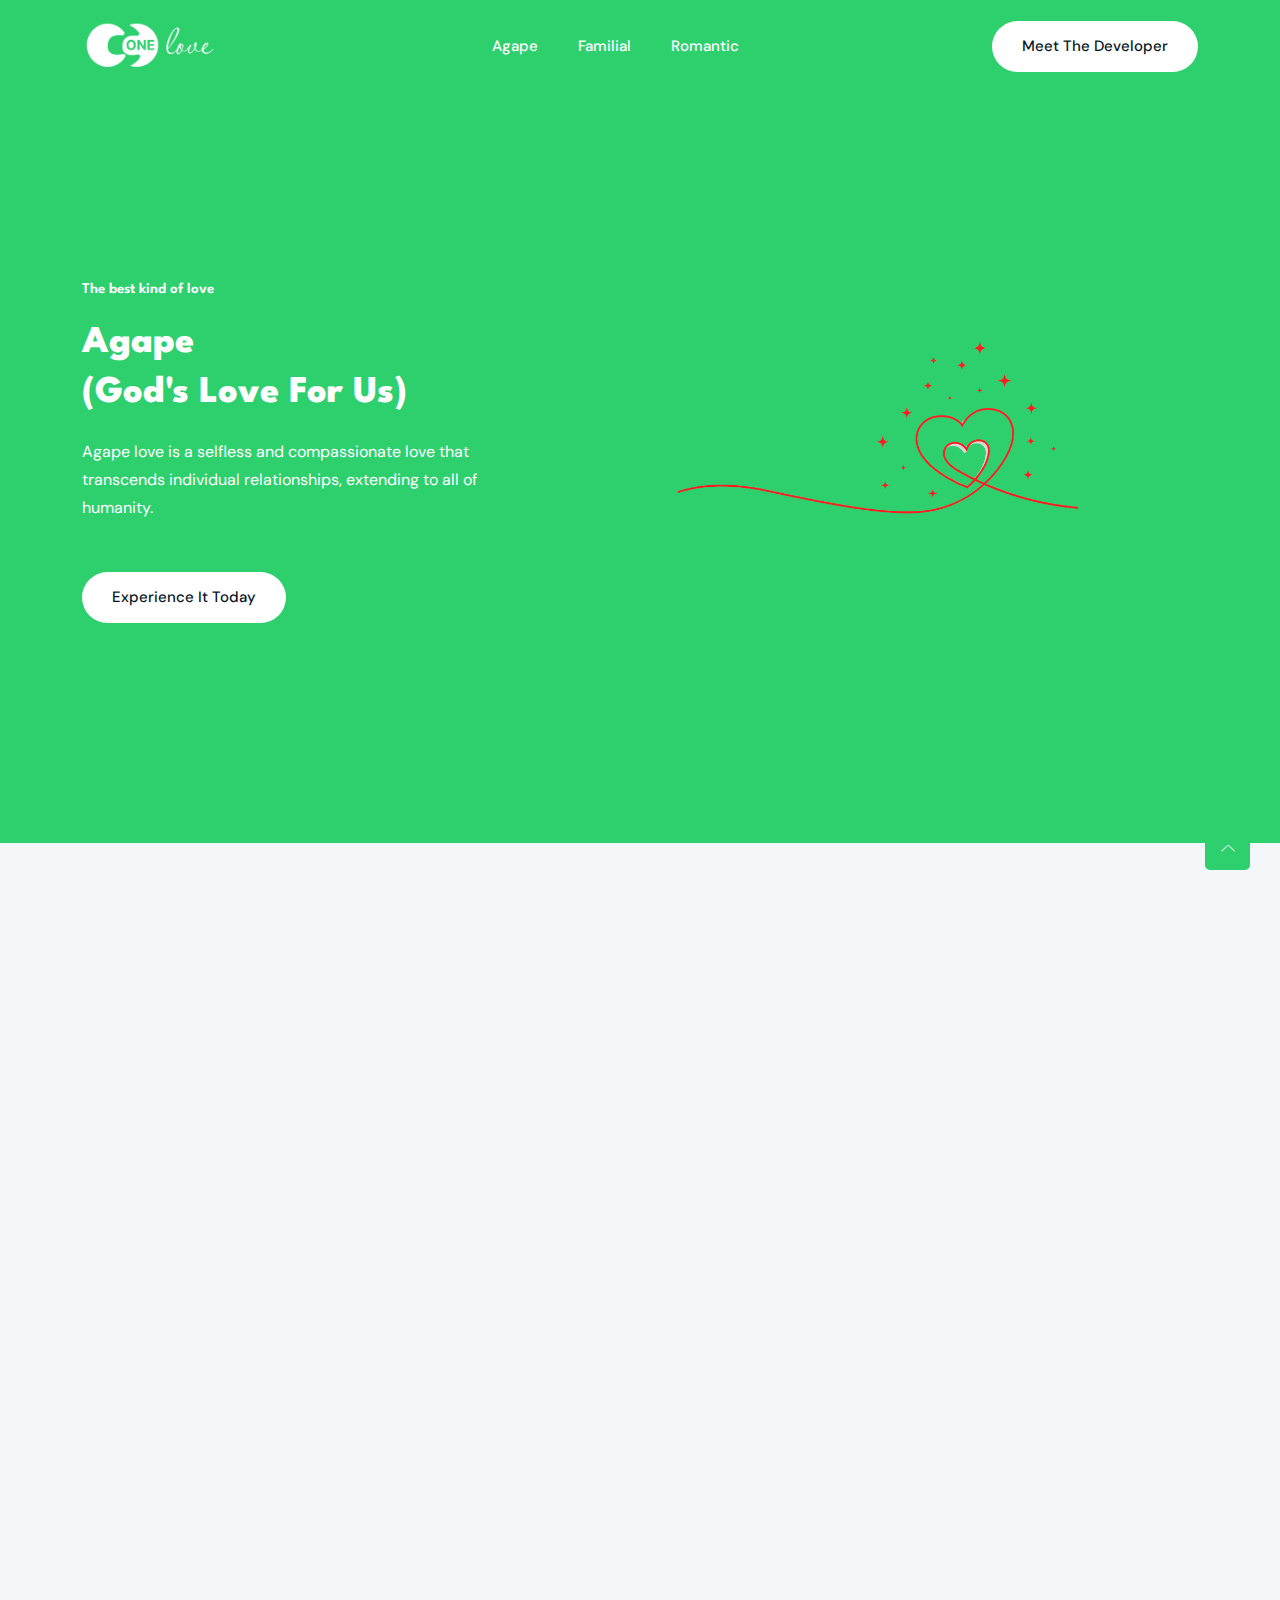
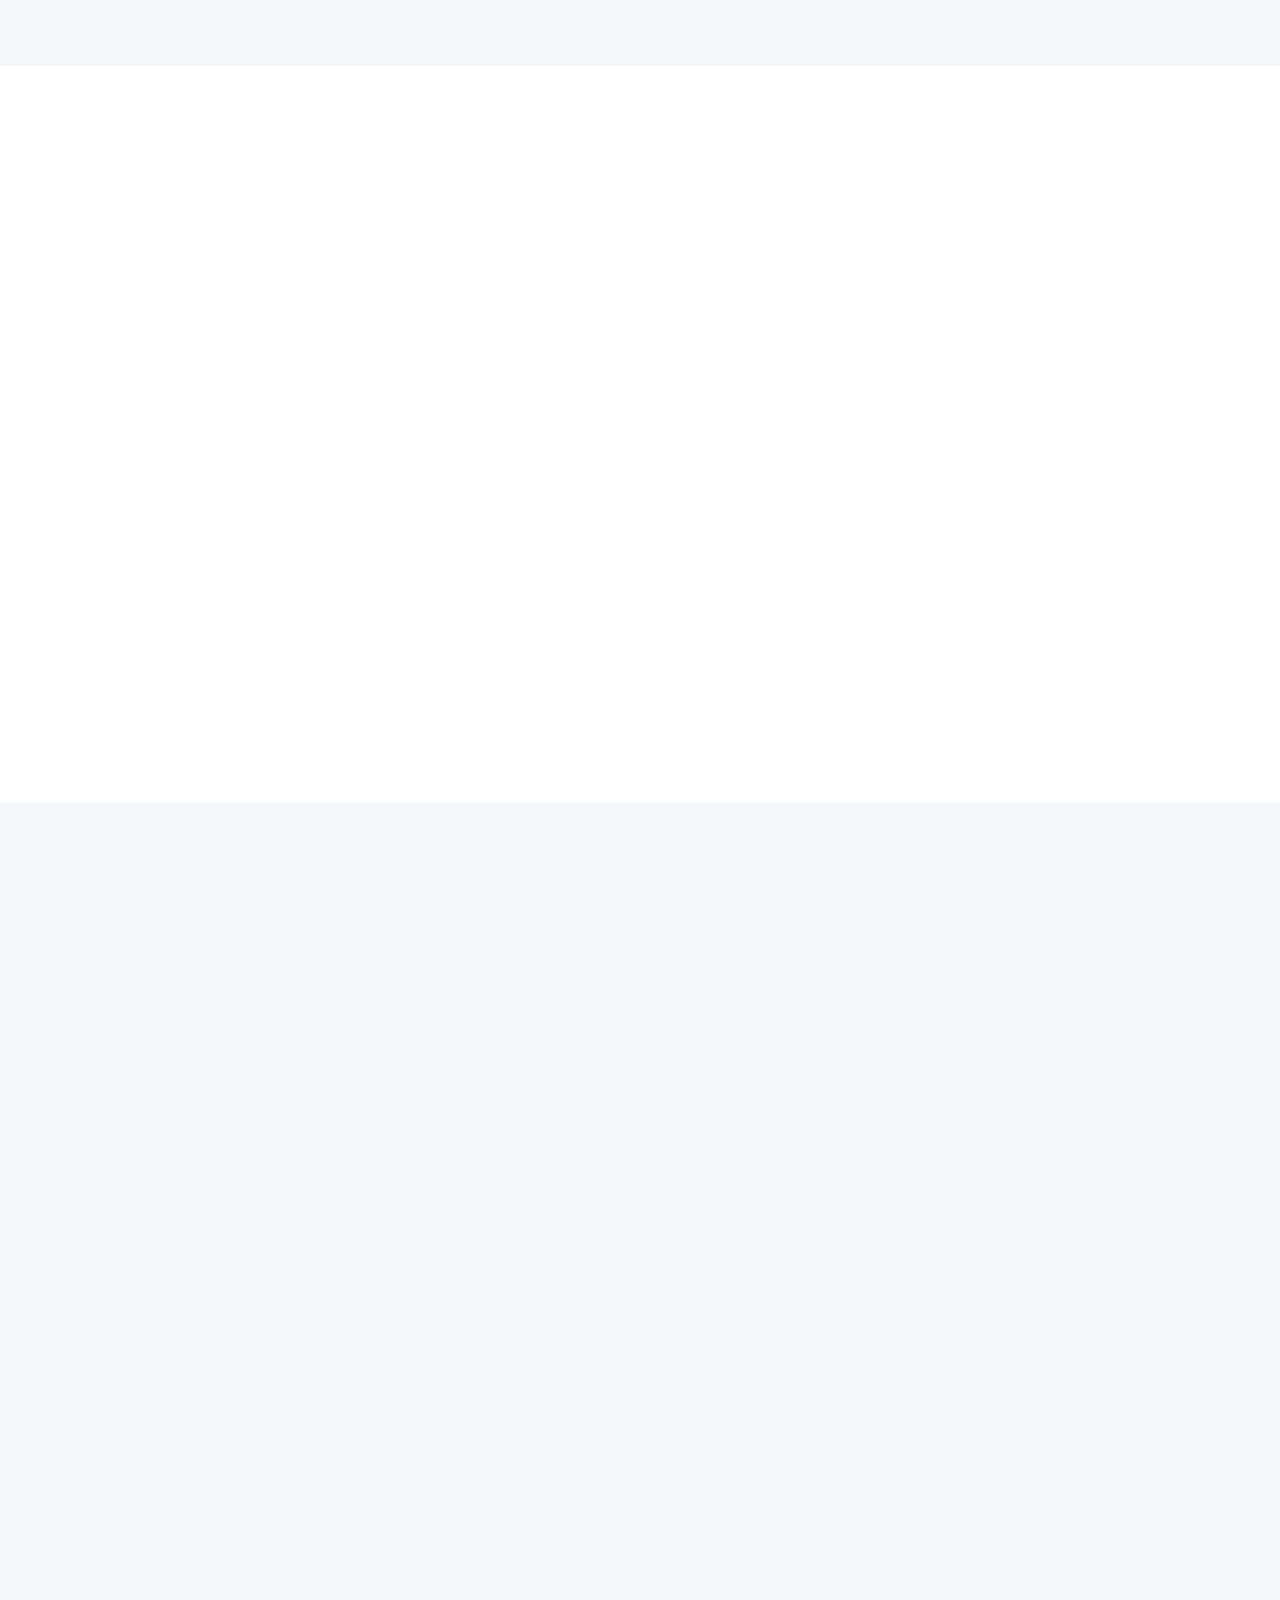
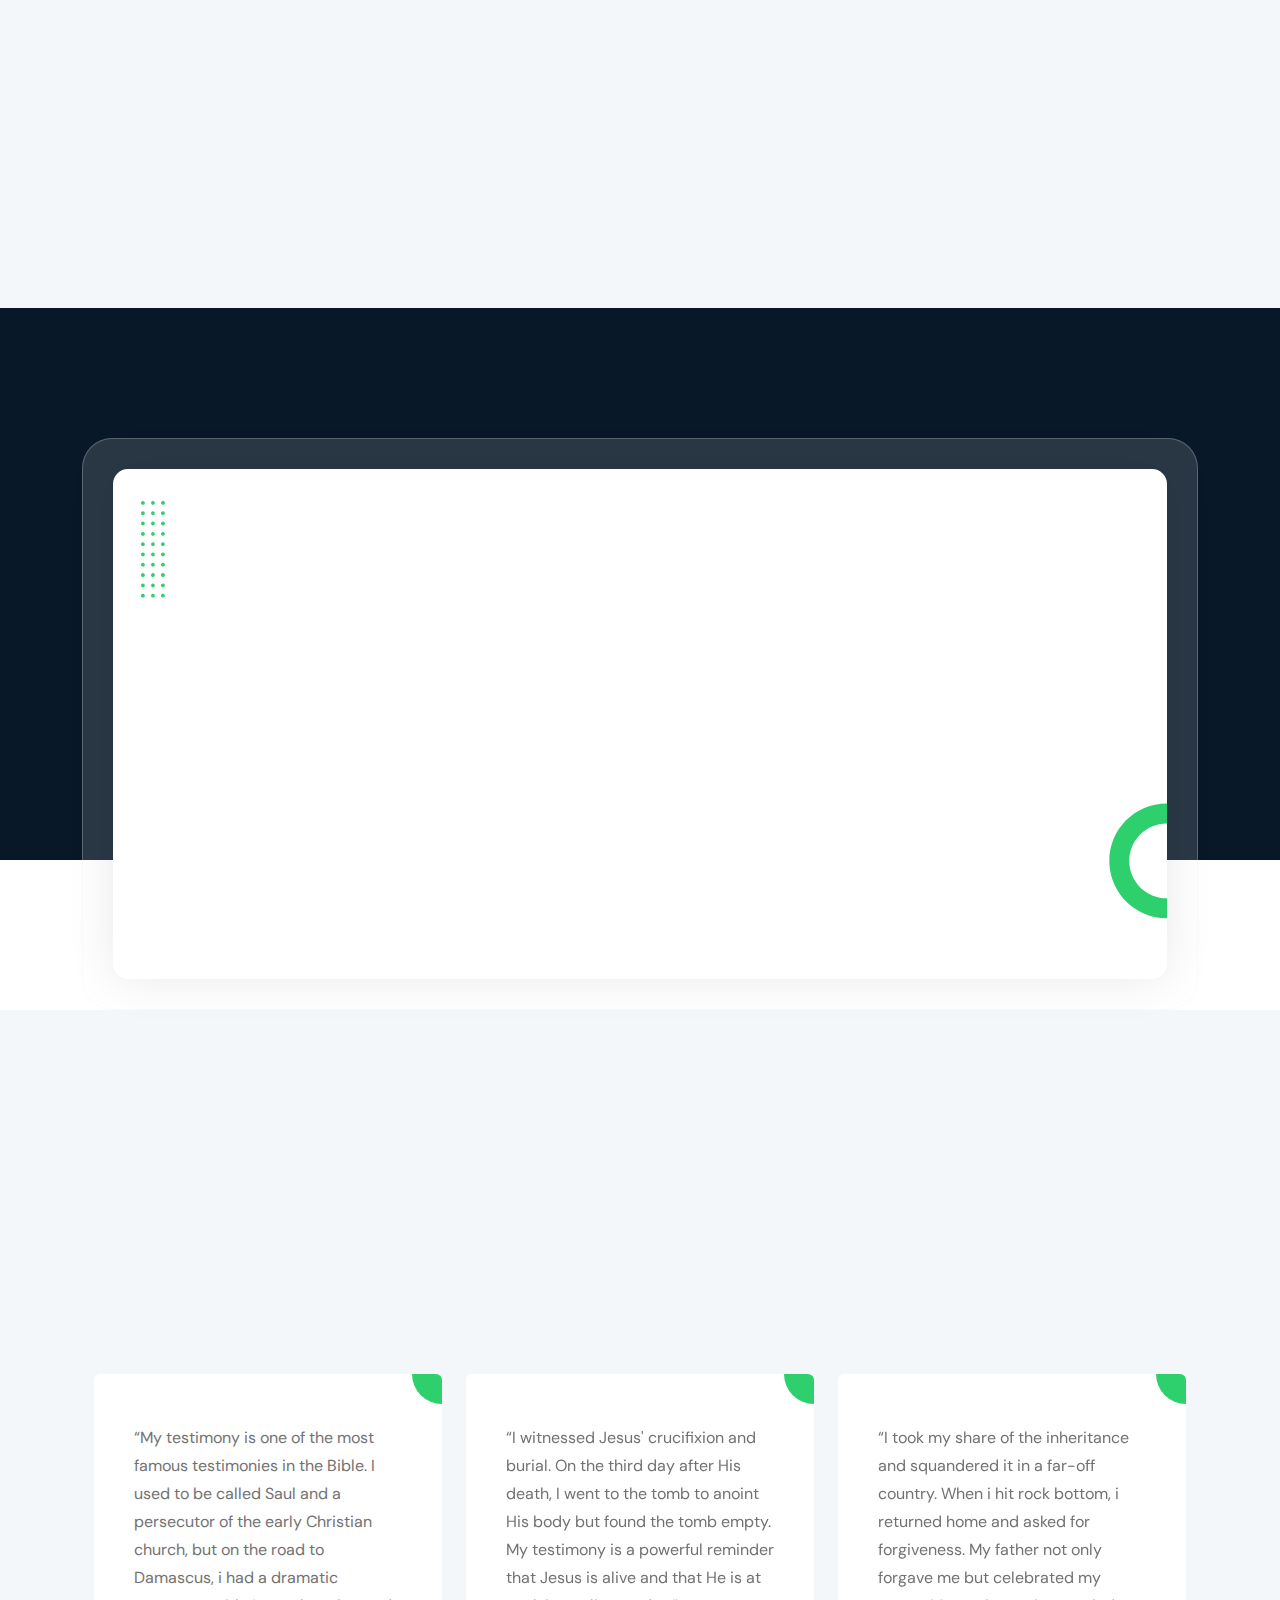
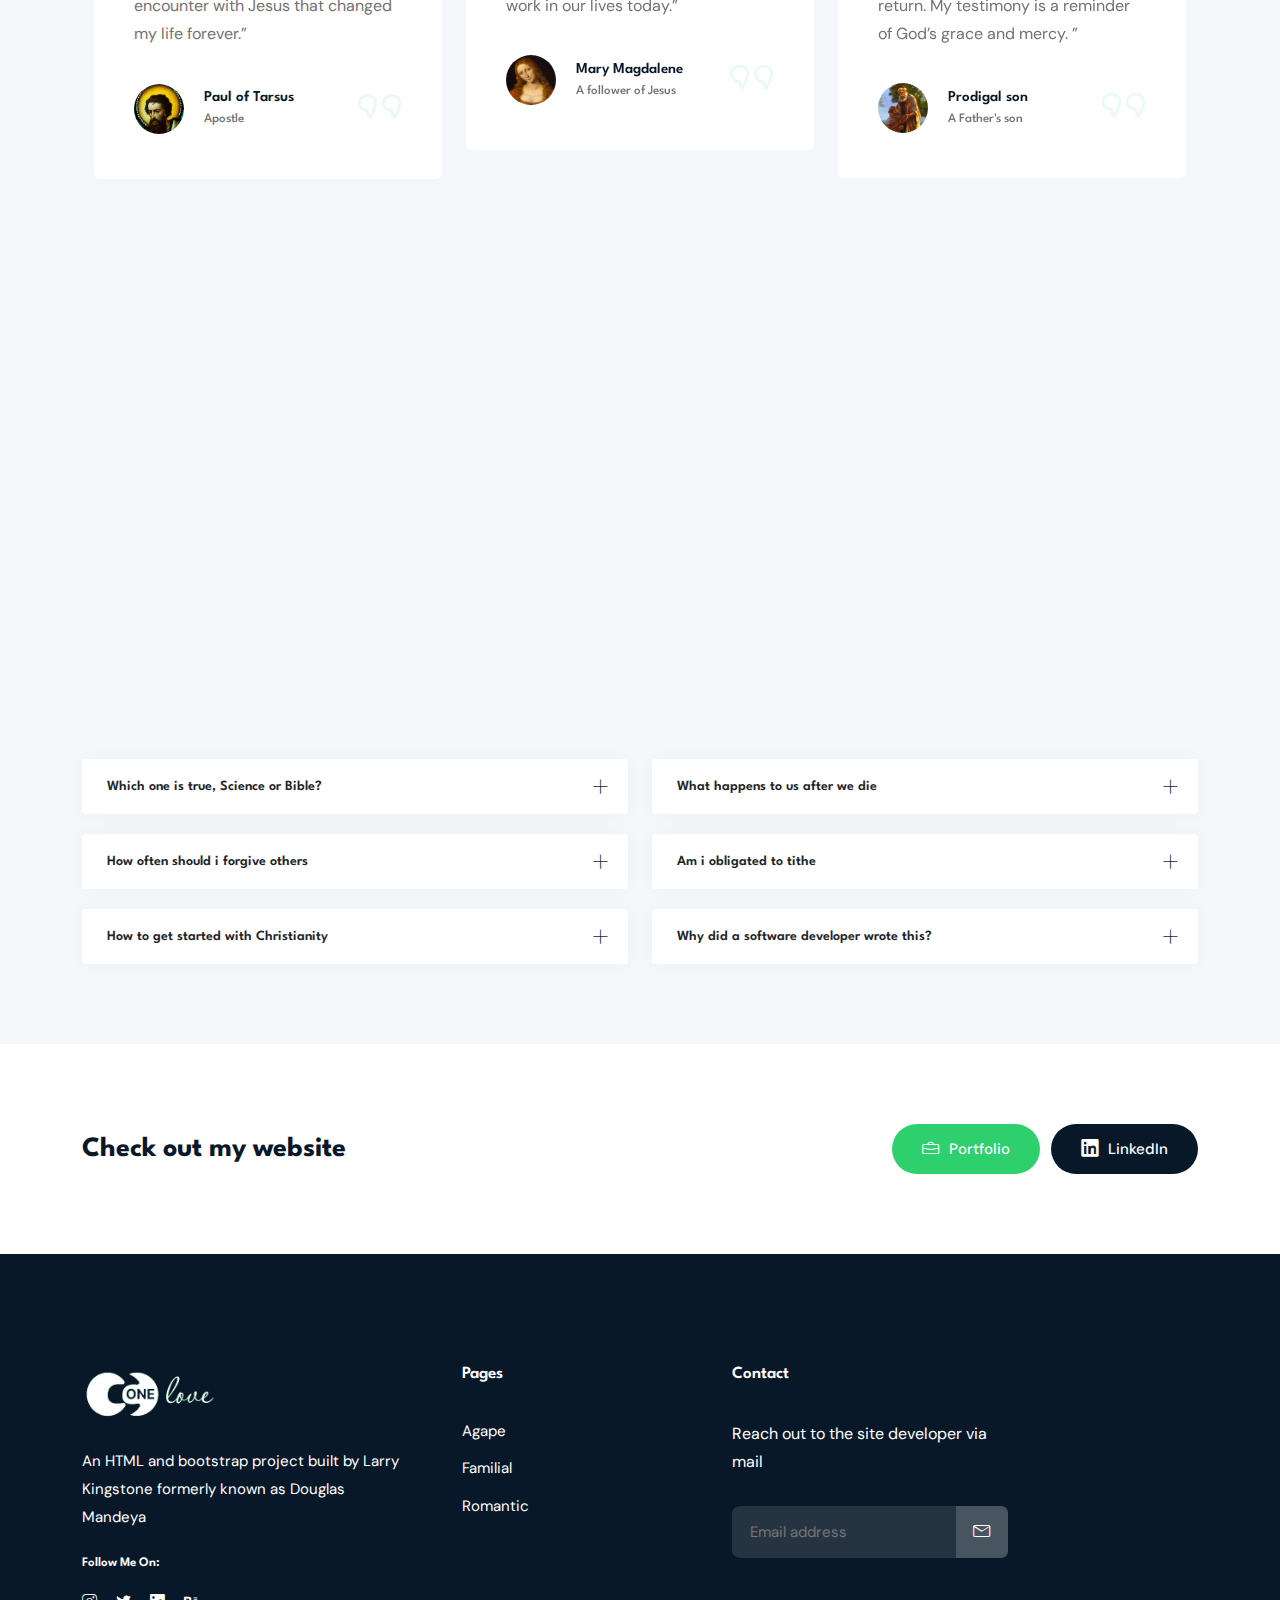
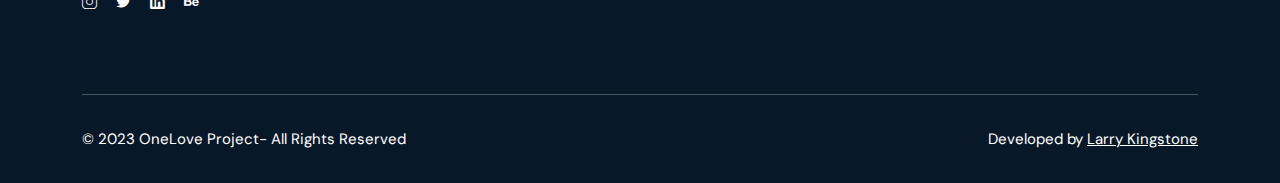
<file: index.html>
<!DOCTYPE html>
<html class="no-js" lang="zxx">
  <head>
    <meta charset="utf-8" />
    <meta http-equiv="x-ua-compatible" content="ie=edge" />
    <title>One-Love: Larry's Portfolio Project</title>
    <meta
      name="This is a project for Larry's Portfolio that showcases his Html and boostrap skills"
      content=""
    />
    <meta name="viewport" content="width=device-width, initial-scale=1" />
    <link
      rel="shortcut icon"
      type="image/x-icon"
      href="assets/images/favicon.png"
    />

    <!-- ========================= CSS here ========================= -->
    <link rel="stylesheet" href="assets/css/bootstrap.min.css" />
    <link rel="stylesheet" href="assets/css/LineIcons.3.0.css" />
    <link rel="stylesheet" href="assets/css/animate.css" />
    <link rel="stylesheet" href="assets/css/tiny-slider.css" />
    <link rel="stylesheet" href="assets/css/glightbox.min.css" />
    <link rel="stylesheet" href="assets/css/main.css" />
  </head>

  <body>
    <!--[if lte IE 9]>
      <p class="browserupgrade">
        You are using an <strong>outdated</strong> browser. Please
        <a href="https://browsehappy.com/">upgrade your browser</a> to improve
        your experience and security.
      </p>
    <![endif]-->

    <!-- Preloader -->
    <div class="preloader">
      <div class="preloader-inner">
        <div class="preloader-icon">
          <span></span>
          <span></span>
        </div>
      </div>
    </div>
    <!-- /End Preloader -->

    <!-- Start Header Area -->
    <header class="header navbar-area">
      <div class="container">
        <div class="row align-items-center">
          <div class="col-lg-12">
            <div class="nav-inner">
              <!-- Start Navbar -->
              <nav class="navbar navbar-expand-lg">
                <a class="navbar-brand" href="index.html">
                  <img src="assets/images/logo/logo-white.png" alt="Logo" />
                </a>
                <button
                  class="navbar-toggler mobile-menu-btn"
                  type="button"
                  data-bs-toggle="collapse"
                  data-bs-target="#navbarSupportedContent"
                  aria-controls="navbarSupportedContent"
                  aria-expanded="false"
                  aria-label="Toggle navigation"
                >
                  <span class="toggler-icon"></span>
                  <span class="toggler-icon"></span>
                  <span class="toggler-icon"></span>
                </button>
                <div
                  class="collapse navbar-collapse sub-menu-bar"
                  id="navbarSupportedContent"
                >
                  <ul id="nav" class="navbar-nav ms-auto">
                    <li class="nav-item">
                      <a
                        href="index.html"
                        class="active"
                        aria-label="Toggle navigation"
                        >Agape</a
                      >
                    </li>
                    <li class="nav-item">
                      <a
                        href="familial-love.html"
                        aria-label="Toggle navigation"
                        >Familial
                      </a>
                    </li>
                    <li class="nav-item">
                      <a
                        href="romantic-love.html"
                        aria-label="Toggle navigation"
                        >Romantic
                      </a>
                    </li>
                  </ul>
                </div>
                <!-- navbar collapse -->
                <div class="button home-btn">
                  <a href="https://larry.vertueal.com/" class="btn"
                    >Meet the Developer</a
                  >
                </div>
              </nav>
              <!-- End Navbar -->
            </div>
          </div>
        </div>
        <!-- row -->
      </div>
      <!-- container -->
    </header>
    <!-- End Header Area -->

    <!-- Start Hero Area -->
    <section class="hero-area">
      <div class="container">
        <div class="row align-items-center">
          <div class="col-lg-5 col-md-12 col-12">
            <div class="hero-content">
              <h4>The best kind of love</h4>
              <h1>
                Agape<br />
                (God's love for us)
              </h1>
              <p>
                Agape love is a selfless and compassionate love that transcends
                individual relationships, extending to all of humanity.
              </p>
              <div class="button">
                <a href="about-us.html" class="btn">Experience it today</a>
              </div>
            </div>
          </div>
          <div class="col-lg-7 col-12">
            <div class="hero-image wow fadeInRight" data-wow-delay=".4s">
              <img
                class="main-image"
                src="assets/images/index/banner.png"
                alt="#"
              />
            </div>
          </div>
        </div>
      </div>
    </section>
    <!-- End Hero Area -->

    <!-- Start Features Area -->
    <section class="freatures section">
      <div class="container">
        <div class="row align-items-center">
          <div class="col-lg-6 col-12">
            <div class="image wow fadeInLeft" data-wow-delay=".3s">
              <img src="assets/images/index/one.jpg" alt="#" />
            </div>
          </div>
          <div class="col-lg-6 col-12">
            <div class="content">
              <h3 class="heading wow fadeInUp" data-wow-delay=".5s">
                <span>Core Features</span>How to detect it!<br />
              </h3>
              <!-- Start Single Feature -->
              <div class="single-feature wow fadeInUp" data-wow-delay=".6s">
                <div class="f-icon">
                  <i class="lni lni-download"></i>
                </div>
                <h4>Being saved</h4>
                <p>
                  If you've confessed with your mouth that Jesus is Lord and
                  believed in your heart that God raised him from the dead, you
                  will be saved.
                </p>
              </div>
              <!-- End Single Feature -->
              <!-- Start Single Feature -->
              <div class="single-feature wow fadeInUp" data-wow-delay=".7s">
                <div class="f-icon">
                  <i class="lni lni-clipboard"></i>
                </div>
                <h4>Imitating Jesus</h4>
                <p>
                  Whoever believed in Jesus will do the works which Jesus did,
                  and they will do even greater things than those.
                </p>
              </div>
              <!-- End Single Feature -->
              <!-- Start Single Feature -->
              <div class="single-feature wow fadeInUp" data-wow-delay="0.8s">
                <div class="f-icon">
                  <i class="lni lni-heart"></i>
                </div>
                <h4>Loving God's people</h4>
                <p>
                  Love one another: just as Jesus have loved you, you also are
                  to love one another.
                </p>
              </div>
              <!-- End Single Feature -->
            </div>
          </div>
        </div>
      </div>
    </section>
    <!-- End Features Area -->

    <!-- Start Services Area -->
    <div class="services section">
      <div class="container">
        <div class="row">
          <div class="col-12">
            <div class="section-title">
              <h3 class="wow zoomIn" data-wow-delay=".2s">Characteristics</h3>
              <h2 class="wow fadeInUp" data-wow-delay=".4s">Of Agape Love</h2>
            </div>
          </div>
        </div>
        <div class="row">
          <div
            class="col-lg-4 col-md-6 col-12 wow fadeInUp"
            data-wow-delay=".2s"
          >
            <div class="single-service">
              <div class="main-icon">
                <i class="lni lni-heart"></i>
              </div>
              <h4 class="text-title">Empathy and Compassion</h4>
              <p>
                Agape love is characterized by deep empathy and compassion for
                others, fostering a sense of interconnectedness and shared
                humanity.
              </p>
            </div>
          </div>
          <div
            class="col-lg-4 col-md-6 col-12 wow fadeInUp"
            data-wow-delay=".4s"
          >
            <div class="single-service">
              <div class="main-icon">
                <i class="lni lni-heart-monitor"></i>
              </div>
              <h4 class="text-title">Altruism and Kindness</h4>
              <p>
                Acts of kindness and altruism are manifestations of agape love.
                Helping others without expecting anything in return embodies
                this form of love.
              </p>
            </div>
          </div>
          <div
            class="col-lg-4 col-md-6 col-12 wow fadeInUp"
            data-wow-delay=".6s"
          >
            <div class="single-service">
              <div class="main-icon">
                <i class="lni lni-circle-plus"></i>
              </div>
              <h4 class="text-title">Unity and Harmony</h4>
              <p>
                Agape love has the power to bridge divides and promote
                understanding among diverse groups, promoting a more
                compassionate world.
              </p>
            </div>
          </div>
        </div>
      </div>
    </div>
    <!-- End Services Area -->

    <!-- Start Pricing Table Area -->
    <section id="pricing" class="pricing-table section">
      <div class="container">
        <div class="row">
          <div class="col-12">
            <div class="section-title">
              <h3 class="wow zoomIn" data-wow-delay=".2s">pricing</h3>
              <h2 class="wow fadeInUp" data-wow-delay=".4s">
                What it costs you
              </h2>
              <p class="wow fadeInUp" data-wow-delay=".6s">
                Be under no illusion that you think you may come to God through
                Jesus, experience His agape love for free. The cost is not
                monetary, but surely it is there.
              </p>
            </div>
          </div>
        </div>
        <div class="row">
          <div
            class="col-lg-4 col-md-6 col-12 wow fadeInUp"
            data-wow-delay=".4s"
          >
            <!-- Single Table -->
            <div class="single-table">
              <!-- Table Head -->
              <div class="table-head">
                <h4 class="title">Death to Self</h4>
                <p class="sub-title">And living for Christ</p>
                <div class="price">
                  <h2 class="amount">
                    <span class="currency">$</span>0<span class="duration"
                      >/month</span
                    >
                  </h2>
                </div>
              </div>
              <!-- End Table Head -->
              <!-- Start Table Content -->
              <div class="table-content">
                <!-- Table List -->
                <ul class="table-list">
                  <li>Living for Jesus Christ</li>
                  <li>Loving your neighbor</li>
                  <li>Spreading the good news</li>
                  <li class="disable">Loving your life more than God</li>
                  <li class="disable">Loving the world more than Jesus</li>
                </ul>
                <!-- End Table List -->
              </div>
              <!-- End Table Content -->
              <div class="button">
                <a href="https://www.thelighthouse.org.za/" class="btn"
                  >Learn How <i class="lni lni-arrow-right"></i
                ></a>
              </div>
              <p class="no-card">No perfection required</p>
            </div>
            <!-- End Single Table-->
          </div>
          <div
            class="col-lg-4 col-md-6 col-12 wow fadeInUp"
            data-wow-delay=".6s"
          >
            <!-- Single Table -->
            <div class="single-table middle">
              <span class="popular">Most Popular</span>
              <!-- Table Head -->
              <div class="table-head">
                <h4 class="title">Sacrifice</h4>
                <p class="sub-title">Your resources for God's kingdom</p>
                <div class="price">
                  <h2 class="amount">
                    <span class="currency">%</span>10<span class="duration"
                      >/month</span
                    >
                  </h2>
                </div>
              </div>
              <!-- End Table Head -->
              <!-- Start Table Content -->
              <div class="table-content">
                <!-- Table List -->
                <ul class="table-list">
                  <li>Your Finances</li>
                  <li>Your Time</li>
                  <li>Your support</li>
                  <li>Your love</li>
                  <li class="disable">Your imperfections</li>
                </ul>
                <!-- End Table List -->
              </div>
              <!-- End Table Content -->
              <div class="button">
                <a href="https://www.thelighthouse.org.za/" class="btn"
                  >Learn How <i class="lni lni-arrow-right"></i
                ></a>
              </div>
              <p class="no-card">No perfection required</p>
            </div>
            <!-- End Single Table-->
          </div>
          <div
            class="col-lg-4 col-md-6 col-12 wow fadeInUp"
            data-wow-delay=".8s"
          >
            <!-- Single Table -->
            <div class="single-table">
              <!-- Table Head -->
              <div class="table-head">
                <h4 class="title">Great Commission</h4>
                <p class="sub-title">Spreading the good news</p>
                <div class="price">
                  <h2 class="amount">
                    <span class="currency">$</span>0<span class="duration"
                      >/month</span
                    >
                  </h2>
                </div>
              </div>
              <!-- End Table Head -->
              <!-- Start Table Content -->
              <div class="table-content">
                <!-- Table List -->
                <ul class="table-list">
                  <li>Reaching the lost</li>
                  <li>Preaching to them</li>
                  <li>Teaching them bible basics</li>
                  <li>Discipling them</li>
                  <li>Send them to the nations</li>
                </ul>
                <!-- End Table List -->
              </div>
              <!-- End Table Content -->
              <div class="button">
                <a href="https://www.thelighthouse.org.za/" class="btn"
                  >Learn How <i class="lni lni-arrow-right"></i
                ></a>
              </div>
              <p class="no-card">No perfection required</p>
            </div>
            <!-- End Single Table-->
          </div>
        </div>
      </div>
    </section>
    <!--/ End Pricing Table Area -->

    <!-- Start Intro Video Area -->
    <section class="intro-video-area section">
      <div class="container">
        <div class="row">
          <div class="col-12">
            <div class="inner-content-head">
              <div class="inner-content">
                <img
                  class="shape1"
                  src="assets/images/video/shape1.svg"
                  alt="#"
                />
                <img
                  class="shape2"
                  src="assets/images/video/shape2.svg"
                  alt="#"
                />
                <div class="section-title">
                  <span class="wow zoomIn" data-wow-delay=".2s"
                    >Interested to learn more</span
                  >
                  <h2 class="wow fadeInUp" data-wow-delay=".4s">
                    Watch Their Youtube videos
                  </h2>
                  <p class="wow fadeInUp" data-wow-delay=".6s">
                    Agape love is a selfless and compassionate love that
                    transcends individual relationships, extending to all of
                    humanity.
                  </p>
                </div>
                <div class="intro-video-play">
                  <div class="play-thumb wow zoomIn" data-wow-delay=".2s">
                    <a
                      href="https://www.youtube.com/watch?v=Ipq5hYYEtQU"
                      class="glightbox video"
                      ><i class="lni lni-play"></i
                    ></a>
                  </div>
                </div>
              </div>
            </div>
          </div>
        </div>
      </div>
    </section>
    <!-- End Intro Video Area -->
    <!-- Start Testimonials Area -->
    <section class="testimonials style2 section">
      <div class="container">
        <div class="row">
          <div class="col-12">
            <div class="section-title">
              <h3 class="wow zoomIn" data-wow-delay=".2s">Believers Reviews</h3>
              <h2 class="wow fadeInUp" data-wow-delay=".4s">
                Our Testimonials
              </h2>
              <p class="wow fadeInUp" data-wow-delay=".6s">
                A believer is someone whose behavior and heart reflects Jesus
                Christ. Followers of Jesus were first called “Christians” in
                Antioch.
              </p>
            </div>
          </div>
        </div>
        <div class="row testimonial-slider">
          <div class="col-lg-6 col-12">
            <!-- Start Single Testimonial -->
            <div class="single-testimonial">
              <div class="inner-content">
                <div class="quote-icon">
                  <i class="lni lni-quotation"></i>
                </div>
                <div class="text">
                  <p>
                    “My testimony is one of the most famous testimonies in the
                    Bible. I used to be called Saul and a persecutor of the
                    early Christian church, but on the road to Damascus, i had a
                    dramatic encounter with Jesus that changed my life forever.”
                  </p>
                </div>
                <div class="author">
                  <a href="https://en.wikipedia.org/wiki/Paul_the_Apostle">
                    <h4 class="name">
                      Paul of Tarsus
                      <span class="deg">Apostle</span>
                    </h4>
                  </a>
                  <img
                    src="assets/images/index/paul.png"
                    alt="https://en.wikipedia.org/wiki/Paul_the_Apostle"
                  />
                </div>
              </div>
            </div>
            <!-- End Single Testimonial -->
          </div>
          <div class="col-lg-6 col-12">
            <!-- Start Single Testimonial -->
            <div class="single-testimonial">
              <div class="inner-content">
                <div class="quote-icon">
                  <i class="lni lni-quotation"></i>
                </div>
                <div class="text">
                  <p>
                    “I witnessed Jesus' crucifixion and burial. On the third day
                    after His death, I went to the tomb to anoint His body but
                    found the tomb empty. My testimony is a powerful reminder
                    that Jesus is alive and that He is at work in our lives
                    today.”
                  </p>
                </div>
                <div class="author">
                  <img src="assets/images/index/mary.png" alt="#" />
                  <h4 class="name">
                    Mary Magdalene
                    <span class="deg">A follower of Jesus</span>
                  </h4>
                </div>
              </div>
            </div>
            <!-- End Single Testimonial -->
          </div>
          <div class="col-lg-6 col-12">
            <!-- Start Single Testimonial -->
            <div class="single-testimonial">
              <div class="inner-content">
                <div class="quote-icon">
                  <i class="lni lni-quotation"></i>
                </div>
                <div class="text">
                  <p>
                    “I took my share of the inheritance and squandered it in a
                    far-off country. When i hit rock bottom, i returned home and
                    asked for forgiveness. My father not only forgave me but
                    celebrated my return. My testimony is a reminder of God’s
                    grace and mercy. ”
                  </p>
                </div>
                <div class="author">
                  <img src="assets/images/index/ps.png" alt="#" />
                  <h4 class="name">
                    Prodigal son
                    <span class="deg">A Father's son</span>
                  </h4>
                </div>
              </div>
            </div>
            <!-- End Single Testimonial -->
          </div>
        </div>
      </div>
    </section>
    <!-- End Testimonial Area -->

    <!-- Start Faq Area -->
    <section class="faq section">
      <div class="container">
        <div class="row">
          <div class="col-12">
            <div class="section-title">
              <h3 class="wow zoomIn" data-wow-delay=".2s">Faq</h3>
              <h2 class="wow fadeInUp" data-wow-delay=".4s">
                frequently asked questions
              </h2>
              <p class="wow fadeInUp" data-wow-delay=".6s">
                A frequently asked questions list is often used in articles,
                websites, email lists, and online forums where common questions
                tend to recur, for example through posts or queries by new users
                related to common knowledge gaps
              </p>
            </div>
          </div>
        </div>
        <div class="row">
          <div class="col-lg-6 col-md-12 col-12">
            <div class="accordion" id="accordionExample">
              <div class="accordion-item">
                <h2 class="accordion-header" id="heading1">
                  <button
                    class="accordion-button collapsed"
                    type="button"
                    data-bs-toggle="collapse"
                    data-bs-target="#collapse1"
                    aria-expanded="false"
                    aria-controls="collapse1"
                  >
                    <span class="title"
                      >Which one is true, Science or Bible?</span
                    ><i class="lni lni-plus"></i>
                  </button>
                </h2>
                <div
                  id="collapse1"
                  class="accordion-collapse collapse"
                  aria-labelledby="heading1"
                  data-bs-parent="#accordionExample"
                >
                  <div class="accordion-body">
                    <p>
                      Regardless of which of the ways the science and the Bible
                      conflict is presented, Christians must always look to the
                      Bible as the supreme source of truth and authority in
                      every area. We must also call those who do not believe to
                      look to the Creator as the truth and help them to see that
                      we can only ultimately make sense of the world around us
                      by starting with the truths God has revealed in the Bible.
                    </p>

                    <a href="https://www.bible.com/">
                      <p style="color: green">Start learing the bible today</p>
                    </a>
                  </div>
                </div>
              </div>
              <div class="accordion-item">
                <h2 class="accordion-header" id="heading2">
                  <button
                    class="accordion-button collapsed"
                    type="button"
                    data-bs-toggle="collapse"
                    data-bs-target="#collapse2"
                    aria-expanded="false"
                    aria-controls="collapse2"
                  >
                    <span class="title">How often should i forgive others</span
                    ><i class="lni lni-plus"></i>
                  </button>
                </h2>
                <div
                  id="collapse2"
                  class="accordion-collapse collapse"
                  aria-labelledby="heading2"
                  data-bs-parent="#accordionExample"
                >
                  <div class="accordion-body">
                    <p>
                      Then Peter came to Jesus and asked, “Lord, how many times
                      shall I forgive my brother who sins against me? Up to
                      seven times?"
                    </p>
                    <p>
                      Jesus answered, “I tell you, not just seven times, but
                      seventy-seven times"
                    </p>
                  </div>
                </div>
              </div>
              <div class="accordion-item">
                <h2 class="accordion-header" id="heading3">
                  <button
                    class="accordion-button collapsed"
                    type="button"
                    data-bs-toggle="collapse"
                    data-bs-target="#collapse3"
                    aria-expanded="false"
                    aria-controls="collapse3"
                  >
                    <span class="title"
                      >How to get started with Christianity</span
                    ><i class="lni lni-plus"></i>
                  </button>
                </h2>
                <div
                  id="collapse3"
                  class="accordion-collapse collapse"
                  aria-labelledby="heading3"
                  data-bs-parent="#accordionExample"
                >
                  <div class="accordion-body">
                    <p>
                      You need not to be perfect to believe in Jesus and
                      associate as a Christian. You come as you are and the Holy
                      Spirit will traform you and your life.
                    </p>
                  </div>
                </div>
              </div>
            </div>
          </div>
          <div class="col-lg-6 col-md-12 col-12 xs-margin">
            <div class="accordion" id="accordionExample2">
              <div class="accordion-item">
                <h2 class="accordion-header" id="heading11">
                  <button
                    class="accordion-button collapsed"
                    type="button"
                    data-bs-toggle="collapse"
                    data-bs-target="#collapse11"
                    aria-expanded="false"
                    aria-controls="collapse11"
                  >
                    <span class="title">What happens to us after we die</span
                    ><i class="lni lni-plus"></i>
                  </button>
                </h2>
                <div
                  id="collapse11"
                  class="accordion-collapse collapse"
                  aria-labelledby="heading11"
                  data-bs-parent="#accordionExample2"
                >
                  <div class="accordion-body">
                    <p>
                      Learning from the account of Jesus on the subject of the
                      after-life, we can say with confidence that when believers
                      die, they go to paradise to be with Christ and the
                      unbelievers to a place of punishment
                    </p>
                    <p>Saved people go to heaven. The unsaved go to hell.</p>
                  </div>
                </div>
              </div>
              <div class="accordion-item">
                <h2 class="accordion-header" id="heading22">
                  <button
                    class="accordion-button collapsed"
                    type="button"
                    data-bs-toggle="collapse"
                    data-bs-target="#collapse22"
                    aria-expanded="false"
                    aria-controls="collapse22"
                  >
                    <span class="title">Am i obligated to tithe</span
                    ><i class="lni lni-plus"></i>
                  </button>
                </h2>
                <div
                  id="collapse22"
                  class="accordion-collapse collapse"
                  aria-labelledby="heading22"
                  data-bs-parent="#accordionExample2"
                >
                  <div class="accordion-body">
                    <p>
                      Tithing does not save a person from the kingdom of
                      darkness to the kingdom light; just like any good work
                      done by any saved person. Tithing should be from the
                      heart, fellowshipping with God by supporting the body of
                      Christ with what the Lord has blessed you with...
                    </p>
                    <p>
                      financialy or not. Yes, you don't have to tithe only
                      money; everything precious to you can be tithed to God as
                      well.
                    </p>
                  </div>
                </div>
              </div>
              <div class="accordion-item">
                <h2 class="accordion-header" id="heading33">
                  <button
                    class="accordion-button collapsed"
                    type="button"
                    data-bs-toggle="collapse"
                    data-bs-target="#collapse33"
                    aria-expanded="false"
                    aria-controls="collapse33"
                  >
                    <span class="title"
                      >Why did a software developer wrote this?</span
                    ><i class="lni lni-plus"></i>
                  </button>
                </h2>
                <div
                  id="collapse33"
                  class="accordion-collapse collapse"
                  aria-labelledby="heading33"
                  data-bs-parent="#accordionExample2"
                >
                  <div class="accordion-body">
                    <p>
                      Because i figured, if i have to do a project for my
                      portfolio and fill in with content of my choice, why not
                      talk about Jesus who is the most precious to me
                    </p>
                  </div>
                </div>
              </div>
            </div>
          </div>
        </div>
      </div>
    </section>
    <!--/ End Faq Area -->

    <!-- Start Call Action Area -->
    <section class="call-action">
      <div class="container">
        <div class="inner-content">
          <div class="row align-items-center">
            <div class="col-lg-6 col-md-7 col-12">
              <div class="text">
                <h2>Check out my website <br /></h2>
              </div>
            </div>
            <div class="col-lg-6 col-md-5 col-12">
              <div class="button">
                <a href="https://larry.vertueal.com/" class="btn"
                  ><i class="lni lni-briefcase"></i> Portfolio
                </a>
                <a
                  href="https://www.linkedin.com/in/larry-kingstone-71516824a/"
                  class="btn btn-alt"
                  ><i class="lni lni-linkedin-original"></i> LinkedIn</a
                >
              </div>
            </div>
          </div>
        </div>
      </div>
    </section>
    <!-- End Call Action Area -->

    <!-- Start Footer Area -->
    <footer class="footer section">
      <!-- Start Footer Top -->
      <div class="footer-top">
        <div class="container">
          <div class="inner-content">
            <div class="row">
              <div class="col-lg-4 col-md-6 col-12">
                <!-- Single Widget -->
                <div class="single-footer f-about">
                  <div class="logo">
                    <a href="index.html">
                      <img src="assets/images/logo/logo-white.png" alt="#" />
                    </a>
                  </div>
                  <p>
                    An HTML and bootstrap project built by Larry Kingstone
                    formerly known as Douglas Mandeya
                  </p>
                  <h4 class="social-title">Follow Me On:</h4>
                  <ul class="social">
                    <li>
                      <a href="https://www.instagram.com/larry_kingstone"
                        ><i class="lni lni-instagram"></i
                      ></a>
                    </li>
                    <li>
                      <a href="https://twitter.com/larry_king___ne"
                        ><i class="lni lni-twitter-original"></i
                      ></a>
                    </li>
                    <li>
                      <a
                        href="https://www.linkedin.com/in/larry-kingstone-71516824a/"
                        ><i class="lni lni-linkedin-original"></i
                      ></a>
                    </li>
                    <li>
                      <a href="https://www.behance.net/larrykingsten"
                        ><i class="lni lni-behance-original"></i
                      ></a>
                    </li>
                  </ul>
                </div>
                <!-- End Single Widget -->
              </div>
              <div class="col-lg-2 col-md-6 col-12">
                <!-- Single Widget -->
                <div class="single-footer f-link">
                  <h3>Pages</h3>
                  <ul>
                    <li><a href="index.html">Agape</a></li>
                    <li><a href="familial-love.html">Familial</a></li>
                    <li><a href="romantic-love.html">Romantic</a></li>
                  </ul>
                </div>
                <!-- End Single Widget -->
              </div>

              <div class="col-lg-4 col-md-6 col-12">
                <!-- Single Widget -->
                <div class="single-footer newsletter">
                  <h3>Contact</h3>
                  <p>Reach out to the site developer via mail</p>
                  <form
                    action="#"
                    method="get"
                    target="_blank"
                    class="newsletter-form"
                  >
                    <input
                      name="EMAIL"
                      placeholder="Email address"
                      required="required"
                      type="email"
                    />
                    <div class="button">
                      <button class="sub-btn">
                        <i class="lni lni-envelope"></i>
                      </button>
                    </div>
                  </form>
                </div>
                <!-- End Single Widget -->
              </div>
            </div>
          </div>
        </div>
      </div>
      <!--/ End Footer Top -->
      <!-- Start Copyright Area -->
      <div class="copyright-area">
        <div class="container">
          <div class="inner-content">
            <div class="row">
              <div class="col-lg-6 col-md-6 col-12">
                <p class="copyright-text">
                  © 2023 OneLove Project- All Rights Reserved
                </p>
              </div>
              <div class="col-lg-6 col-md-6 col-12">
                <p class="copyright-owner">
                  Developed by
                  <a
                    href="https://www.linkedin.com/in/larry-kingstone-71516824a/"
                    rel="nofollow"
                    target="_blank"
                    >Larry Kingstone</a
                  >
                </p>
              </div>
            </div>
          </div>
        </div>
      </div>
      <!-- End Copyright Area -->
    </footer>
    <!--/ End Footer Area -->

    <!-- ========================= scroll-top ========================= -->
    <a href="#" class="scroll-top">
      <i class="lni lni-chevron-up"></i>
    </a>

    <!-- ========================= JS here ========================= -->
    <script src="assets/js/bootstrap.min.js"></script>
    <script src="assets/js/wow.min.js"></script>
    <script src="assets/js/tiny-slider.js"></script>
    <script src="assets/js/glightbox.min.js"></script>
    <script src="assets/js/count-up.min.js"></script>
    <script src="assets/js/main.js"></script>
    <script>
      //========= testimonial
      tns({
        container: ".testimonial-slider",
        items: 3,
        slideBy: "page",
        autoplay: false,
        mouseDrag: true,
        gutter: 0,
        nav: true,
        controls: false,
        responsive: {
          0: {
            items: 1,
          },
          540: {
            items: 1,
          },
          768: {
            items: 2,
          },
          992: {
            items: 2,
          },
          1170: {
            items: 3,
          },
        },
      });

      //====== counter up
      var cu = new counterUp({
        start: 0,
        duration: 2000,
        intvalues: true,
        interval: 100,
        append: " ",
      });
      cu.start();

      //========= glightbox
      GLightbox({
        href: "https://www.youtube.com/watch?v=Ipq5hYYEtQU",
        type: "video",
        source: "youtube", //vimeo, youtube or local
        width: 900,
        autoplayVideos: true,
      });
    </script>
  </body>
</html>
</file>
<file: assets/css/tiny-slider.css>
.tns-outer{padding:0!important}.tns-outer [hidden]{display:none!important}.tns-outer [aria-controls],.tns-outer [data-action]{cursor:pointer}.tns-slider{-webkit-transition:all 0s;-moz-transition:all 0s;transition:all 0s}.tns-slider>.tns-item{-webkit-box-sizing:border-box;-moz-box-sizing:border-box;box-sizing:border-box}.tns-horizontal.tns-subpixel{white-space:nowrap}.tns-horizontal.tns-subpixel>.tns-item{display:inline-block;vertical-align:top;white-space:normal}.tns-horizontal.tns-no-subpixel:after{content:'';display:table;clear:both}.tns-horizontal.tns-no-subpixel>.tns-item{float:left}.tns-horizontal.tns-carousel.tns-no-subpixel>.tns-item{margin-right:-100%}.tns-no-calc{position:relative;left:0}.tns-gallery{position:relative;left:0;min-height:1px}.tns-gallery>.tns-item{position:absolute;left:-100%;-webkit-transition:transform 0s,opacity 0s;-moz-transition:transform 0s,opacity 0s;transition:transform 0s,opacity 0s}.tns-gallery>.tns-slide-active{position:relative;left:auto!important}.tns-gallery>.tns-moving{-webkit-transition:all .25s;-moz-transition:all .25s;transition:all .25s}.tns-autowidth{display:inline-block}.tns-lazy-img{-webkit-transition:opacity .6s;-moz-transition:opacity .6s;transition:opacity .6s;opacity:.6}.tns-lazy-img.tns-complete{opacity:1}.tns-ah{-webkit-transition:height 0s;-moz-transition:height 0s;transition:height 0s}.tns-ovh{overflow:hidden}.tns-visually-hidden{position:absolute;left:-10000em}.tns-transparent{opacity:0;visibility:hidden}.tns-fadeIn{opacity:1;filter:alpha(opacity=100);z-index:0}.tns-normal,.tns-fadeOut{opacity:0;filter:alpha(opacity=0);z-index:-1}.tns-vpfix{white-space:nowrap}.tns-vpfix>div,.tns-vpfix>li{display:inline-block}.tns-t-subp2{margin:0 auto;width:310px;position:relative;height:10px;overflow:hidden}.tns-t-ct{width:2333.3333333%;width:-webkit-calc(100% * 70/3);width:-moz-calc(100% * 70/3);width:calc(100% * 70/3);position:absolute;right:0}.tns-t-ct:after{content:'';display:table;clear:both}.tns-t-ct>div{width:1.4285714%;width:-webkit-calc(100%/70);width:-moz-calc(100%/70);width:calc(100%/70);height:10px;float:left}
</file>
<file: assets/css/main.css>
/* ===========================
Index Of css

01. Variables CSS
02. Normalize CSS
03. Header CSS
04. Hero CSS
05. freatures CSS
06. Services CSS
07. Intro Video CSS
08. Testimonial CSS
09. Blog CSS
10. Clients CSS
11. Team CSS
12. Account Login CSS
13. Contact CSS
14. Pricing Table CSS
15. Faq CSS
16. Call Action CSS
17. Error CSS
18. Mail Success CSS
19. Footer CSS
========================== */
/*======================================
    Variables
========================================*/
/*======================================
    Normalize CSS
========================================*/
@import url("https://fonts.googleapis.com/css2?family=Spartan:wght@100;200;300;400;500;600;700;800;900&display=swap");
@import url("https://fonts.googleapis.com/css2?family=DM+Sans:ital,wght@0,400;0,500;0,700;1,400;1,500;1,700&display=swap");
html {
  scroll-behavior: smooth;
}

body {
  font-family: "DM Sans", sans-serif;
  font-weight: normal;
  font-style: normal;
  color: #727272;
  overflow-x: hidden;
  font-size: 15px;
}

p {
  margin: 0;
  padding: 0;
  font-size: 16px;
  line-height: 28px;
}

* {
  margin: 0;
  padding: 0;
}

.navbar-toggler:focus,
a:focus,
input:focus,
textarea:focus,
button:focus,
.btn:focus,
.btn.focus,
.btn:not(:disabled):not(.disabled).active,
.btn:not(:disabled):not(.disabled):active {
  text-decoration: none;
  outline: none;
  outline: none !important;
  border-color: none !important;
  -webkit-box-shadow: none !important;
  box-shadow: none !important;
}

.form-check-input:checked {
  background-color: #2ed06e;
  border-color: #2ed06e;
}

select {
  -webkit-writing-mode: horizontal-tb !important;
  text-rendering: auto;
  color: #081828;
  letter-spacing: normal;
  word-spacing: normal;
  text-transform: none;
  text-indent: 0px;
  text-shadow: none;
  display: inline-block;
  text-align: start;
  -webkit-appearance: menulist;
  -moz-appearance: menulist;
  appearance: menulist;
  -webkit-box-sizing: border-box;
  box-sizing: border-box;
  -webkit-box-align: center;
  -ms-flex-align: center;
  align-items: center;
  white-space: pre;
  -webkit-rtl-ordering: logical;
  background-color: -internal-light-dark(white, #3b3b3b);
  cursor: default;
  margin: 0em;
  font: 400 14px;
  border-radius: 0px;
  border-width: 1px;
  border-style: solid;
  border-color: -internal-light-dark(#767676, #858585);
  -o-border-image: initial;
  border-image: initial;
}

span,
a {
  display: inline-block;
  text-decoration: none;
  transition: all 0.4s ease;
  -webkit-transition: all 0.4s ease;
  -moz-transition: all 0.4s ease;
}

audio,
canvas,
iframe,
img,
svg,
video {
  vertical-align: middle;
}

img {
  max-width: 100%;
}

h1,
h2,
h3,
h4,
h5,
h6 {
  font-weight: 600;
  margin: 0px;
  color: #081828;
  font-family: "Spartan", sans-serif;
}

h1 a,
h2 a,
h3 a,
h4 a,
h5 a,
h6 a {
  color: inherit;
}

h1 {
  font-size: 50px;
}

h2 {
  font-size: 40px;
}

h3 {
  font-size: 30px;
}

h4 {
  font-size: 25px;
}

h5 {
  font-size: 20px;
}

h6 {
  font-size: 16px;
}

ul,
ol {
  margin: 0px;
  padding: 0px;
  list-style-type: none;
}

.mt-5 {
  margin-top: 5px;
}

.mt-10 {
  margin-top: 10px;
}

.mt-15 {
  margin-top: 15px;
}

.mt-20 {
  margin-top: 20px;
}

.mt-25 {
  margin-top: 25px;
}

.mt-30 {
  margin-top: 30px;
}

.mt-35 {
  margin-top: 35px;
}

.mt-40 {
  margin-top: 40px;
}

.mt-45 {
  margin-top: 45px;
}

.mt-50 {
  margin-top: 50px;
}

.mt-55 {
  margin-top: 55px;
}

.mt-60 {
  margin-top: 60px;
}

.mt-65 {
  margin-top: 65px;
}

.mt-70 {
  margin-top: 70px;
}

.mt-75 {
  margin-top: 75px;
}

.mt-80 {
  margin-top: 80px;
}

.mt-85 {
  margin-top: 85px;
}

.mt-90 {
  margin-top: 90px;
}

.mt-95 {
  margin-top: 95px;
}

.mt-100 {
  margin-top: 100px;
}

.mt-105 {
  margin-top: 105px;
}

.mt-110 {
  margin-top: 110px;
}

.mt-115 {
  margin-top: 115px;
}

.mt-120 {
  margin-top: 120px;
}

.mt-125 {
  margin-top: 125px;
}

.mt-130 {
  margin-top: 130px;
}

.mt-135 {
  margin-top: 135px;
}

.mt-140 {
  margin-top: 140px;
}

.mt-145 {
  margin-top: 145px;
}

.mt-150 {
  margin-top: 150px;
}

.mt-155 {
  margin-top: 155px;
}

.mt-160 {
  margin-top: 160px;
}

.mt-165 {
  margin-top: 165px;
}

.mt-170 {
  margin-top: 170px;
}

.mt-175 {
  margin-top: 175px;
}

.mt-180 {
  margin-top: 180px;
}

.mt-185 {
  margin-top: 185px;
}

.mt-190 {
  margin-top: 190px;
}

.mt-195 {
  margin-top: 195px;
}

.mt-200 {
  margin-top: 200px;
}

.mt-205 {
  margin-top: 205px;
}

.mt-210 {
  margin-top: 210px;
}

.mt-215 {
  margin-top: 215px;
}

.mt-220 {
  margin-top: 220px;
}

.mt-225 {
  margin-top: 225px;
}

.mb-5 {
  margin-bottom: 5px;
}

.mb-10 {
  margin-bottom: 10px;
}

.mb-15 {
  margin-bottom: 15px;
}

.mb-20 {
  margin-bottom: 20px;
}

.mb-25 {
  margin-bottom: 25px;
}

.mb-30 {
  margin-bottom: 30px;
}

.mb-35 {
  margin-bottom: 35px;
}

.mb-40 {
  margin-bottom: 40px;
}

.mb-45 {
  margin-bottom: 45px;
}

.mb-50 {
  margin-bottom: 50px;
}

.mb-55 {
  margin-bottom: 55px;
}

.mb-60 {
  margin-bottom: 60px;
}

.mb-65 {
  margin-bottom: 65px;
}

.mb-70 {
  margin-bottom: 70px;
}

.mb-75 {
  margin-bottom: 75px;
}

.mb-80 {
  margin-bottom: 80px;
}

.mb-85 {
  margin-bottom: 85px;
}

.mb-90 {
  margin-bottom: 90px;
}

.mb-95 {
  margin-bottom: 95px;
}

.mb-100 {
  margin-bottom: 100px;
}

.mb-105 {
  margin-bottom: 105px;
}

.mb-110 {
  margin-bottom: 110px;
}

.mb-115 {
  margin-bottom: 115px;
}

.mb-120 {
  margin-bottom: 120px;
}

.mb-125 {
  margin-bottom: 125px;
}

.mb-130 {
  margin-bottom: 130px;
}

.mb-135 {
  margin-bottom: 135px;
}

.mb-140 {
  margin-bottom: 140px;
}

.mb-145 {
  margin-bottom: 145px;
}

.mb-150 {
  margin-bottom: 150px;
}

.mb-155 {
  margin-bottom: 155px;
}

.mb-160 {
  margin-bottom: 160px;
}

.mb-165 {
  margin-bottom: 165px;
}

.mb-170 {
  margin-bottom: 170px;
}

.mb-175 {
  margin-bottom: 175px;
}

.mb-180 {
  margin-bottom: 180px;
}

.mb-185 {
  margin-bottom: 185px;
}

.mb-190 {
  margin-bottom: 190px;
}

.mb-195 {
  margin-bottom: 195px;
}

.mb-200 {
  margin-bottom: 200px;
}

.mb-205 {
  margin-bottom: 205px;
}

.mb-210 {
  margin-bottom: 210px;
}

.mb-215 {
  margin-bottom: 215px;
}

.mb-220 {
  margin-bottom: 220px;
}

.mb-225 {
  margin-bottom: 225px;
}

.pt-5 {
  padding-top: 5px;
}

.pt-10 {
  padding-top: 10px;
}

.pt-15 {
  padding-top: 15px;
}

.pt-20 {
  padding-top: 20px;
}

.pt-25 {
  padding-top: 25px;
}

.pt-30 {
  padding-top: 30px;
}

.pt-35 {
  padding-top: 35px;
}

.pt-40 {
  padding-top: 40px;
}

.pt-45 {
  padding-top: 45px;
}

.pt-50 {
  padding-top: 50px;
}

.pt-55 {
  padding-top: 55px;
}

.pt-60 {
  padding-top: 60px;
}

.pt-65 {
  padding-top: 65px;
}

.pt-70 {
  padding-top: 70px;
}

.pt-75 {
  padding-top: 75px;
}

.pt-80 {
  padding-top: 80px;
}

.pt-85 {
  padding-top: 85px;
}

.pt-90 {
  padding-top: 90px;
}

.pt-95 {
  padding-top: 95px;
}

.pt-100 {
  padding-top: 100px;
}

.pt-105 {
  padding-top: 105px;
}

.pt-110 {
  padding-top: 110px;
}

.pt-115 {
  padding-top: 115px;
}

.pt-120 {
  padding-top: 120px;
}

.pt-125 {
  padding-top: 125px;
}

.pt-130 {
  padding-top: 130px;
}

.pt-135 {
  padding-top: 135px;
}

.pt-140 {
  padding-top: 140px;
}

.pt-145 {
  padding-top: 145px;
}

.pt-150 {
  padding-top: 150px;
}

.pt-155 {
  padding-top: 155px;
}

.pt-160 {
  padding-top: 160px;
}

.pt-165 {
  padding-top: 165px;
}

.pt-170 {
  padding-top: 170px;
}

.pt-175 {
  padding-top: 175px;
}

.pt-180 {
  padding-top: 180px;
}

.pt-185 {
  padding-top: 185px;
}

.pt-190 {
  padding-top: 190px;
}

.pt-195 {
  padding-top: 195px;
}

.pt-200 {
  padding-top: 200px;
}

.pt-205 {
  padding-top: 205px;
}

.pt-210 {
  padding-top: 210px;
}

.pt-215 {
  padding-top: 215px;
}

.pt-220 {
  padding-top: 220px;
}

.pt-225 {
  padding-top: 225px;
}

.pb-5 {
  padding-bottom: 5px;
}

.pb-10 {
  padding-bottom: 10px;
}

.pb-15 {
  padding-bottom: 15px;
}

.pb-20 {
  padding-bottom: 20px;
}

.pb-25 {
  padding-bottom: 25px;
}

.pb-30 {
  padding-bottom: 30px;
}

.pb-35 {
  padding-bottom: 35px;
}

.pb-40 {
  padding-bottom: 40px;
}

.pb-45 {
  padding-bottom: 45px;
}

.pb-50 {
  padding-bottom: 50px;
}

.pb-55 {
  padding-bottom: 55px;
}

.pb-60 {
  padding-bottom: 60px;
}

.pb-65 {
  padding-bottom: 65px;
}

.pb-70 {
  padding-bottom: 70px;
}

.pb-75 {
  padding-bottom: 75px;
}

.pb-80 {
  padding-bottom: 80px;
}

.pb-85 {
  padding-bottom: 85px;
}

.pb-90 {
  padding-bottom: 90px;
}

.pb-95 {
  padding-bottom: 95px;
}

.pb-100 {
  padding-bottom: 100px;
}

.pb-105 {
  padding-bottom: 105px;
}

.pb-110 {
  padding-bottom: 110px;
}

.pb-115 {
  padding-bottom: 115px;
}

.pb-120 {
  padding-bottom: 120px;
}

.pb-125 {
  padding-bottom: 125px;
}

.pb-130 {
  padding-bottom: 130px;
}

.pb-135 {
  padding-bottom: 135px;
}

.pb-140 {
  padding-bottom: 140px;
}

.pb-145 {
  padding-bottom: 145px;
}

.pb-150 {
  padding-bottom: 150px;
}

.pb-155 {
  padding-bottom: 155px;
}

.pb-160 {
  padding-bottom: 160px;
}

.pb-165 {
  padding-bottom: 165px;
}

.pb-170 {
  padding-bottom: 170px;
}

.pb-175 {
  padding-bottom: 175px;
}

.pb-180 {
  padding-bottom: 180px;
}

.pb-185 {
  padding-bottom: 185px;
}

.pb-190 {
  padding-bottom: 190px;
}

.pb-195 {
  padding-bottom: 195px;
}

.pb-200 {
  padding-bottom: 200px;
}

.pb-205 {
  padding-bottom: 205px;
}

.pb-210 {
  padding-bottom: 210px;
}

.pb-215 {
  padding-bottom: 215px;
}

.pb-220 {
  padding-bottom: 220px;
}

.pb-225 {
  padding-bottom: 225px;
}

.img-bg {
  background-position: center center;
  background-size: cover;
  background-repeat: no-repeat;
  width: 100%;
  height: 100%;
}

@media only screen and (min-width: 480px) and (max-width: 767px) {
  .container {
    width: 450px;
  }
}

/* Bread Crumbs */
.breadcrumbs {
  position: relative;
  padding-top: 160px;
  padding-bottom: 120px;
  z-index: 2;
  text-align: left;
  background-color: #081828;
  background-image: url("../images/familial/one.jpg");
  background-size: cover;
  background-position: right;
  background-repeat: no-repeat;
  -webkit-box-shadow: 0px 7px 30px rgba(0, 0, 0, 0.075);
  box-shadow: 0px 7px 30px rgba(0, 0, 0, 0.075);
}

.breadcrumbs::before {
  position: absolute;
  content: "";
  left: 0;
  top: 0;
  height: 100%;
  width: 100%;
  background-color: #081828;
  opacity: 0.7;
}

@media only screen and (min-width: 768px) and (max-width: 991px) {
  .breadcrumbs {
    padding-top: 110px;
    padding-bottom: 60px;
  }
}

@media (max-width: 767px) {
  .breadcrumbs {
    padding-top: 100px;
    padding-bottom: 50px;
  }
}

.breadcrumbs .breadcrumbs-content {
  position: relative;
  text-align: center;
}

.breadcrumbs .breadcrumbs-content .page-title {
  font-size: 26px;
  color: #fff;
  font-weight: 700;
  position: relative;
  line-height: 28px;
  text-transform: capitalize;
}

@media only screen and (min-width: 768px) and (max-width: 991px) {
  .breadcrumbs .breadcrumbs-content .page-title {
    font-size: 24px;
    line-height: 28px;
  }
}

@media (max-width: 767px) {
  .breadcrumbs .breadcrumbs-content .page-title {
    font-size: 22px;
    text-align: center;
    line-height: 26px;
  }
}

.breadcrumbs .breadcrumbs-content .breadcrumb-nav {
  background: transparent;
  border-radius: 0;
  margin-bottom: 0;
  padding: 0;
  display: inline-block;
  margin-top: 10px;
}

.breadcrumbs .breadcrumb-nav {
  text-align: right;
}

@media (max-width: 767px) {
  .breadcrumbs .breadcrumb-nav {
    text-align: center;
    margin-top: 15px;
  }
}

.breadcrumbs .breadcrumb-nav li {
  display: inline-block;
  position: relative;
  padding-right: 14px;
  margin-right: 14px;
  text-transform: capitalize;
  color: #fff;
}

.breadcrumbs .breadcrumb-nav li:after {
  content: "\ea62";
  font-family: lineIcons;
  font-size: 11px;
  position: absolute;
  top: 3px;
  right: -7px;
}

.breadcrumbs .breadcrumb-nav li:last-child {
  margin: 0;
  padding: 0;
}

.breadcrumbs .breadcrumb-nav li:last-child::after {
  display: none;
}

.breadcrumbs .breadcrumb-nav li,
.breadcrumbs .breadcrumb-nav li a {
  color: #fff;
  font-size: 14px;
  font-weight: 500;
}

.breadcrumbs .breadcrumb-nav li i,
.breadcrumbs .breadcrumb-nav li a i {
  font-size: 13px;
  display: inline-block;
  margin-right: 3px;
  position: relative;
  top: -1px;
}

.breadcrumbs .breadcrumb-nav li a {
  position: relative;
}

.breadcrumbs .breadcrumb-nav li a:hover {
  color: #e4e4e4;
}

.section {
  padding-top: 110px;
  padding-bottom: 110px;
  position: relative;
}

@media only screen and (min-width: 768px) and (max-width: 991px) {
  .section {
    padding-top: 70px;
    padding-bottom: 70px;
  }
}

@media (max-width: 767px) {
  .section {
    padding-top: 60px;
    padding-bottom: 60px;
  }
}

/* Section Title */
.section-title {
  text-align: center;
  margin-bottom: 80px;
  padding: 0 300px;
  position: relative;
  z-index: 5;
}

.section-title h3 {
  font-size: 15px;
  font-weight: 600;
  display: inline-block;
  margin-bottom: 20px;
  color: #2ed06e;
  text-transform: capitalize;
}

.section-title h2 {
  font-size: 34px;
  margin-bottom: 20px;
  line-height: 42px;
  text-transform: capitalize;
  position: relative;
  font-weight: 700;
}

.section-title p {
  font-size: 16px;
  line-height: 28px;
}

@media only screen and (min-width: 992px) and (max-width: 1199px) {
  .section-title {
    padding: 0px 200px;
    margin-bottom: 70px;
  }
}

@media only screen and (min-width: 768px) and (max-width: 991px) {
  .section-title {
    padding: 0px 20px;
    margin-bottom: 50px;
  }
  .section-title h3 {
    font-size: 14px;
    font-weight: 600;
    margin-bottom: 12px;
  }
  .section-title h2 {
    font-size: 24px;
    line-height: 32px;
    margin-bottom: 20px;
  }
  .section-title p {
    font-size: 15px;
  }
}

@media (max-width: 767px) {
  .section-title {
    padding: 0px 10px;
    margin-bottom: 40px;
  }
  .section-title h3 {
    font-size: 14px;
    font-weight: 600;
    margin-bottom: 12px;
  }
  .section-title h2 {
    font-size: 24px;
    line-height: 30px;
    margin-bottom: 18px;
  }
  .section-title p {
    font-size: 15px;
  }
}

.section-title.align-right {
  padding: 0;
  padding-left: 600px;
}

.section-title.align-right h2:before {
  display: none;
}

.section-title.align-right h2:after {
  position: absolute;
  right: 0;
  bottom: -1px;
  height: 2px;
  width: 50px;
  background: #2ed06e;
  content: "";
}

.section-title.align-left {
  padding: 0;
  padding-right: 600px;
}

.section-title.align-left h2:before {
  left: 0;
  margin-left: 0;
}

/* One Click Scrool Top Button*/
.scroll-top {
  width: 45px;
  height: 45px;
  line-height: 45px;
  background: #2ed06e;
  display: -webkit-box;
  display: -ms-flexbox;
  display: flex;
  -webkit-box-pack: center;
  -ms-flex-pack: center;
  justify-content: center;
  -webkit-box-align: center;
  -ms-flex-align: center;
  align-items: center;
  font-size: 14px;
  color: #fff !important;
  position: fixed;
  bottom: 30px;
  right: 30px;
  z-index: 9;
  cursor: pointer;
  -webkit-transition: all 0.3s ease-out 0s;
  transition: all 0.3s ease-out 0s;
  border-radius: 5px;
}

.scroll-top:hover {
  -webkit-box-shadow: 0 1rem 3rem rgba(35, 38, 45, 0.15) !important;
  box-shadow: 0 1rem 3rem rgba(35, 38, 45, 0.15) !important;
  -webkit-transform: translate3d(0, -5px, 0);
  transform: translate3d(0, -5px, 0);
  background-color: #2ed06e;
}

/* Overlay */
.overlay {
  position: relative;
  z-index: 1;
}

.overlay::before {
  position: absolute;
  top: 0;
  left: 0;
  width: 100%;
  height: 100%;
  opacity: 0.4;
  background: #081828;
  content: "";
  -webkit-transition: all 0.4s ease;
  transition: all 0.4s ease;
  z-index: -1;
}

/* Pagination CSS */
.pagination {
  text-align: left;
  margin: 60px 0 0 0;
  display: block;
}

@media only screen and (min-width: 768px) and (max-width: 991px) {
  .pagination {
    margin-top: 50px;
  }
}

@media (max-width: 767px) {
  .pagination {
    margin-top: 40px;
  }
}

.pagination.center {
  text-align: center;
}

.pagination.right {
  text-align: right;
}

.pagination.left {
  text-align: left;
}

.pagination .pagination-list {
  display: inline-block;
  overflow: hidden;
}

.pagination .pagination-list li {
  margin-right: 5px;
  display: inline-block;
  margin-top: 10px;
}

.pagination .pagination-list li:last-child {
  margin-right: 0px;
}

.pagination .pagination-list li a {
  background: #fff;
  color: #081828;
  font-weight: 500;
  font-size: 15px;
  border-radius: 5px;
  padding: 8px 20px;
  text-align: center;
  border: 1px solid #eee;
}

.pagination .pagination-list li.active a,
.pagination .pagination-list li:hover a {
  background: #2ed06e;
  color: #fff;
  border-color: transparent;
}

.pagination .pagination-list li a i {
  font-size: 13px;
}

.blog-grids.pagination {
  margin-top: 50px;
  text-align: center;
}

.button .btn {
  display: inline-block;
  text-transform: capitalize;
  font-size: 15px;
  font-weight: 500;
  padding: 14px 30px;
  background-color: #2ed06e;
  color: #fff;
  border: none;
  -webkit-transition: all 0.4s ease;
  transition: all 0.4s ease;
  border-radius: 30px;
  position: relative;
  z-index: 1;
  margin-right: 7px;
  overflow: hidden;
}

@media only screen and (min-width: 768px) and (max-width: 991px) {
  .button .btn {
    padding: 14px 25px;
    font-size: 14px;
    font-weight: 500;
  }
}

@media (max-width: 767px) {
  .button .btn {
    padding: 14px 25px;
    font-size: 14px;
    font-weight: 500;
  }
}

.button .btn i {
  display: inline-block;
  margin-right: 5px;
}

.button .btn:last-child {
  margin: 0;
}

.button .btn:hover {
  color: #fff;
  background-color: #081828;
}

.button {
  margin-left: 0 !important;
}

.button .btn-alt {
  background-color: #081828 !important;
  color: #fff !important;
}

@media only screen and (min-width: 768px) and (max-width: 991px) {
  .button .btn-alt {
    padding: 14px 25px;
    font-size: 14px;
    font-weight: 500;
  }
}

@media (max-width: 767px) {
  .button .btn-alt {
    padding: 14px 25px;
    font-size: 14px;
    font-weight: 500;
  }
}

.button .btn-alt:hover {
  background-color: #2ed06e !important;
  color: #fff !important;
}

.align-left {
  text-align: left;
}

.align-right {
  text-align: right;
}

.align-center {
  text-align: center;
}

/* Preloader */
.preloader {
  position: fixed;
  top: 0;
  left: 0;
  z-index: 999999999;
  width: 100%;
  height: 100%;
  background-color: #fff;
  overflow: hidden;
}

.preloader-inner {
  position: absolute;
  top: 50%;
  left: 50%;
  -webkit-transform: translate(-50%, -50%);
  transform: translate(-50%, -50%);
}

.preloader-icon {
  width: 100px;
  height: 100px;
  display: inline-block;
  padding: 0px;
}

.preloader-icon span {
  position: absolute;
  display: inline-block;
  width: 100px;
  height: 100px;
  border-radius: 100%;
  background: #2ed06e;
  -webkit-animation: preloader-fx 1.6s linear infinite;
  animation: preloader-fx 1.6s linear infinite;
}

.preloader-icon span:last-child {
  animation-delay: -0.8s;
  -webkit-animation-delay: -0.8s;
}

@keyframes preloader-fx {
  0% {
    -webkit-transform: scale(0, 0);
    transform: scale(0, 0);
    opacity: 0.5;
  }
  100% {
    -webkit-transform: scale(1, 1);
    transform: scale(1, 1);
    opacity: 0;
  }
}

@-webkit-keyframes preloader-fx {
  0% {
    -webkit-transform: scale(0, 0);
    opacity: 0.5;
  }
  100% {
    -webkit-transform: scale(1, 1);
    opacity: 0;
  }
}

/*======================================
	01. Start Header CSS
========================================*/
.header {
  width: 100%;
  background: transparent;
  position: absolute;
  width: 100%;
  left: 0;
  top: 0;
}

@media only screen and (min-width: 768px) and (max-width: 991px) {
  .header {
    padding: 18px 0 !important;
  }
  .header .mobile-menu-btn .toggler-icon {
    background-color: #fff;
  }
  .header .button {
    margin: 0 !important;
  }
  .header .navbar-collapse {
    position: absolute;
    top: 67px !important;
    left: 0;
    width: 100%;
    background-color: #fff;
    z-index: 9;
    -webkit-box-shadow: 0px 15px 20px 0px rgba(0, 0, 0, 0.1);
    box-shadow: 0px 15px 20px 0px rgba(0, 0, 0, 0.1);
    padding: 10px 20px;
    max-height: 350px;
    overflow-y: scroll;
    border-top: 1px solid #eee;
    border-radius: 8px;
  }
  .header .navbar .navbar-nav .nav-item a:hover {
    color: #2ed06e !important;
  }
  .header .navbar .navbar-nav .nav-item a.active {
    color: #2ed06e !important;
  }
  .header .navbar-nav .nav-item {
    margin: 0;
  }
  .header .navbar-nav .nav-item:hover a {
    color: #2ed06e;
  }
  .header .navbar-nav .nav-item a {
    padding: 12px 16px !important;
  }
  .header .navbar-nav .nav-item a::before {
    display: none;
  }
  .header .navbar-nav .nav-item .sub-menu {
    position: static;
    width: 100%;
    opacity: 1;
    visibility: visible;
    -webkit-box-shadow: none;
    box-shadow: none;
    padding: 0;
    border: none;
    margin-left: 15px;
    margin-right: 15px;
  }
  .header .navbar-nav .nav-item .sub-menu .nav-item a {
    padding: 12px 12px;
  }
  .header .navbar-nav .nav-item .sub-menu .nav-item a:hover {
    color: #2ed06e !important;
  }
  .header .navbar-nav .nav-item a {
    color: #051441;
    display: -webkit-box;
    display: -ms-flexbox;
    display: flex;
    -webkit-box-pack: justify;
    -ms-flex-pack: justify;
    justify-content: space-between;
    padding: 10px 0;
  }
  .header .navbar-nav .nav-item a::after {
    opacity: 1;
    visibility: visible;
  }
  .header .navbar-nav .nav-item .sub-menu li.active {
    background: #fff !important;
    color: #2ed06e !important;
  }
  .header .navbar-nav .nav-item .sub-menu .nav-item {
    margin: 0 !important;
  }
  .header .navbar-nav .nav-item .sub-menu .nav-item a {
    padding: 10px 12px !important;
  }
  .header .navbar-nav .nav-item .sub-menu li:hover {
    background: #fff !important;
    color: #2ed06e !important;
  }
  .header .navbar-nav .nav-item a {
    font-size: 14px;
  }
  .header .navbar-nav .nav-item a:hover {
    color: #2ed06e;
  }
}

@media (max-width: 767px) {
  .header {
    padding: 18px 0 !important;
  }
  .header .mobile-menu-btn .toggler-icon {
    background-color: #fff;
  }
  .header .navbar-collapse {
    position: absolute;
    top: 62px !important;
    left: 0;
    width: 100%;
    background-color: #fff;
    z-index: 9;
    -webkit-box-shadow: 0px 15px 20px 0px rgba(0, 0, 0, 0.1);
    box-shadow: 0px 15px 20px 0px rgba(0, 0, 0, 0.1);
    padding: 10px 20px;
    max-height: 350px;
    overflow-y: scroll;
    border-top: 1px solid #eee;
    border-radius: 8px;
  }
  .header .navbar .navbar-nav .nav-item a:hover {
    color: #2ed06e !important;
  }
  .header .navbar .navbar-nav .nav-item a.active {
    color: #2ed06e !important;
  }
  .header .navbar-nav .nav-item {
    margin: 0;
  }
  .header .navbar-nav .nav-item:hover a {
    color: #2ed06e;
  }
  .header .navbar-nav .nav-item a {
    padding: 12px 16px !important;
  }
  .header .navbar-nav .nav-item a::before {
    display: none;
  }
  .header .navbar-nav .nav-item .sub-menu {
    position: static;
    width: 100%;
    opacity: 1;
    visibility: visible;
    -webkit-box-shadow: none;
    box-shadow: none;
    padding: 0;
    border: none;
    margin-left: 15px;
    margin-right: 15px;
  }
  .header .navbar-nav .nav-item .sub-menu .nav-item a {
    padding: 12px 12px;
  }
  .header .navbar-nav .nav-item .sub-menu .nav-item a:hover {
    color: #2ed06e !important;
  }
  .header .navbar-nav .nav-item a {
    color: #051441;
    display: -webkit-box;
    display: -ms-flexbox;
    display: flex;
    -webkit-box-pack: justify;
    -ms-flex-pack: justify;
    justify-content: space-between;
    padding: 10px 0;
  }
  .header .navbar-nav .nav-item a::after {
    opacity: 1;
    visibility: visible;
  }
  .header .navbar-nav .nav-item .sub-menu li.active {
    background: #fff !important;
    color: #2ed06e !important;
  }
  .header .navbar-nav .nav-item .sub-menu .nav-item {
    margin: 0 !important;
  }
  .header .navbar-nav .nav-item .sub-menu .nav-item a {
    padding: 10px 12px !important;
  }
  .header .navbar-nav .nav-item .sub-menu li:hover {
    background: #fff !important;
    color: #2ed06e !important;
  }
  .header .navbar-nav .nav-item a {
    font-size: 14px;
  }
  .header .navbar-nav .nav-item a:hover {
    color: #2ed06e;
  }
}

.header .navbar-brand img {
  width: 140px;
}

@media only screen and (min-width: 768px) and (max-width: 991px) {
  .header .navbar-brand img {
    width: 130px;
  }
}

@media (max-width: 767px) {
  .header .navbar-brand img {
    width: 120px;
  }
}

.header.sticky .button .btn {
  background-color: #2ed06e;
  color: #fff;
}

.header.sticky .button .btn:hover {
  background-color: #081828;
  color: #fff;
}

.sticky {
  position: fixed;
  z-index: 99;
  -webkit-box-shadow: 0px 20px 50px 0px rgba(0, 0, 0, 0.05);
  box-shadow: 0px 20px 50px 0px rgba(0, 0, 0, 0.05);
  -webkit-transition: all 0.3s ease-out 0s;
  transition: all 0.3s ease-out 0s;
  top: 0;
  background-color: #fff;
}

.navbar-expand-lg .navbar-nav {
  margin: 0;
  margin-left: auto !important;
  margin-right: auto !important;
}

.header .navbar .navbar-nav .nav-item a.active {
  color: #fff;
}

.sticky .navbar .navbar-nav .nav-item a.active {
  color: #2ed06e;
}

.sticky .navbar .navbar-nav .nav-item a {
  color: #081828;
}

.header .navbar .navbar-nav .nav-item .sub-menu a.active {
  color: #fff;
}

.sticky .navbar .navbar-nav .nav-item .sub-menu a.active {
  color: #fff;
}

.sticky .navbar .mobile-menu-btn .toggler-icon {
  background: #333;
}

/*===== NAVBAR =====*/
.navbar-area {
  width: 100%;
  z-index: 99;
  -webkit-transition: all 0.3s ease-out 0s;
  transition: all 0.3s ease-out 0s;
  padding: 0;
}

.navbar-area.sticky {
  position: fixed;
  z-index: 99;
  -webkit-box-shadow: 0px 20px 50px 0px rgba(0, 0, 0, 0.05);
  box-shadow: 0px 20px 50px 0px rgba(0, 0, 0, 0.05);
  -webkit-transition: all 0.3s ease-out 0s;
  transition: all 0.3s ease-out 0s;
  padding: 0px 0;
}

.navbar {
  padding: 0;
  position: relative;
  -webkit-transition: all 0.3s ease-out 0s;
  transition: all 0.3s ease-out 0s;
}

.navbar-brand {
  padding-left: 0;
  border-radius: 0;
}

.mobile-menu-btn {
  padding: 0px;
}

.mobile-menu-btn:focus {
  text-decoration: none;
  outline: none;
  -webkit-box-shadow: none;
  box-shadow: none;
}

.mobile-menu-btn .toggler-icon {
  width: 30px;
  height: 2px;
  background-color: #222;
  display: block;
  margin: 5px 0;
  position: relative;
  -webkit-transition: all 0.3s ease-out 0s;
  transition: all 0.3s ease-out 0s;
}

.mobile-menu-btn.active .toggler-icon:nth-of-type(1) {
  -webkit-transform: rotate(45deg);
  transform: rotate(45deg);
  top: 7px;
}

.mobile-menu-btn.active .toggler-icon:nth-of-type(2) {
  opacity: 0;
}

.mobile-menu-btn.active .toggler-icon:nth-of-type(3) {
  -webkit-transform: rotate(135deg);
  transform: rotate(135deg);
  top: -7px;
}

.navbar-nav .nav-item {
  z-index: 1;
  position: relative;
  margin-right: 40px;
}

.navbar-nav .nav-item:last-child {
  margin-right: 0 !important;
}

.navbar-nav .nav-item:hover a {
  color: #fff;
}

.sticky .navbar-nav .nav-item:hover a {
  color: #2ed06e;
}

.navbar-nav .nav-item a {
  font-size: 15px;
  color: #fff;
  -webkit-transition: all 0.3s ease-out 0s;
  transition: all 0.3s ease-out 0s;
  position: relative;
  padding: 35px 0;
  display: -webkit-inline-box;
  display: -ms-inline-flexbox;
  display: inline-flex;
  -webkit-box-align: center;
  -ms-flex-align: center;
  align-items: center;
  font-weight: 500;
  transition: all 0.3s ease-out 0s;
  position: relative;
  text-transform: capitalize;
}

.navbar-nav .nav-item a::after {
  opacity: 0;
  visibility: hidden;
}

.navbar-nav .nav-item:hover a:before {
  width: 100%;
}

.navbar-nav .nav-item a.active {
  color: #fff;
}

.navbar-nav .nav-item a.dd-menu::after {
  content: "\ea5e";
  font: normal normal normal 1em/1 "LineIcons";
  position: absolute;
  right: 17px;
  font-size: 10px;
  top: 50%;
  margin-left: 5px;
  margin-top: 0px;
  -webkit-transition: all 0.3s ease-out 0s;
  transition: all 0.3s ease-out 0s;
  height: 10px;
}

@media only screen and (min-width: 992px) and (max-width: 1199px) {
  .navbar-nav .nav-item a.dd-menu::after {
    right: 13px;
  }
}

@media only screen and (min-width: 768px) and (max-width: 991px),
  (max-width: 767px) {
  .navbar-nav .nav-item a.dd-menu::after {
    top: 18px;
    right: 0;
    -webkit-transform: rotate(180deg);
    transform: rotate(180deg);
  }
}

@media only screen and (min-width: 768px) and (max-width: 991px),
  (max-width: 767px) {
  .navbar-nav .nav-item a.collapsed::after {
    -webkit-transform: rotate(0deg);
    transform: rotate(0deg);
  }
}

.navbar-nav .nav-item:hover > .sub-menu {
  top: 100%;
  opacity: 1;
  visibility: visible;
}

.navbar-nav .nav-item:hover > .sub-menu .sub-menu {
  left: 100%;
  top: 0;
}

.navbar-nav .nav-item .sub-menu {
  padding: 30px;
  min-width: 240px;
  background: #fff;
  -webkit-box-shadow: 0px 5px 20px #0000001a;
  box-shadow: 0px 5px 20px #0000001a;
  position: absolute;
  top: 110% !important;
  left: 0;
  opacity: 0;
  visibility: hidden;
  -webkit-transition: all 0.3s ease-out 0s;
  transition: all 0.3s ease-out 0s;
  border-radius: 0 0 4px 4px;
  border-radius: 5px;
}

.navbar-nav .nav-item:hover .sub-menu {
  top: 100% !important;
}

.navbar-nav .nav-item .sub-menu .nav-item {
  width: 100%;
  margin-bottom: 15px;
}

.navbar-nav .nav-item .sub-menu .nav-item:last-child {
  margin: 0;
}

.navbar-nav .nav-item .sub-menu .nav-item a {
  padding: 0;
  color: #888;
  display: block;
  width: 100%;
  font-size: 14px;
  font-weight: 500;
  text-transform: capitalize;
  position: relative;
  z-index: 1;
  border-radius: 4px;
  overflow: hidden;
  -webkit-transition: all 0.1s ease;
  transition: all 0.1s ease;
}

.navbar-nav .nav-item .sub-menu .nav-item a:hover {
  color: #2ed06e;
}

.navbar-nav .nav-item .sub-menu.left-menu {
  left: -100%;
}

.navbar-nav .nav-item .sub-menu.collapse:not(.show) {
  display: block;
}

@media only screen and (min-width: 768px) and (max-width: 991px),
  (max-width: 767px) {
  .navbar-nav .nav-item .sub-menu.collapse:not(.show) {
    display: none;
  }
}

.navbar-nav .nav-item .sub-menu > li {
  display: block;
  margin-left: 0;
}

.navbar-nav .nav-item .sub-menu > li:last-child {
  border: none;
}

.navbar-nav .nav-item .sub-menu > li.active > a {
  color: #2ed06e !important;
}

.navbar-nav .nav-item .sub-menu > li > a {
  font-weight: 400;
  display: block;
  padding: 12px 15px;
  font-size: 14px;
  color: #222;
  font-weight: 400;
}

.navbar-nav .nav-item .sub-menu > li:first-child a {
  border: none;
}

.header .button {
  display: inline-block;
  margin-left: 10px;
}

@media (max-width: 767px) {
  .header .button {
    display: none;
  }
}

.header .button .btn {
  background-color: #fff;
  color: #081828;
  font-weight: 500;
}

.header .button .btn:hover {
  color: #fff;
  background-color: #2ed06e;
}

.header .button.home-btn .btn:hover {
  background-color: #081828;
  color: #fff;
}

.sticky .button .btn {
  background-color: #2ed06e;
  color: #fff;
}

.sticky .button .btn:hover {
  background-color: #2ed06e;
  color: #fff;
}

@media only screen and (min-width: 768px) and (max-width: 991px),
  (max-width: 767px) {
  .header .button .signin {
    color: #081828;
  }
  .header .button .signin:hover {
    color: #2ed06e;
  }
  .header .button .signup {
    background-color: #2ed06e;
    color: #fff;
  }
  .header .button .signup:hover {
    background-color: #2ed06e;
    color: #fff;
  }
}

/*======================================
     End Header CSS
  ========================================*/
/*======================================
    Hero Area CSS
========================================*/
.hero-area {
  position: relative;
  background-size: cover;
  background-position: center;
  background-repeat: no-repeat;
  background-color: #2ed06e;
  z-index: 0;
}

.hero-area .hero-shape {
  position: absolute;
  left: 0;
  bottom: -1px;
  z-index: -1;
}

@media only screen and (min-width: 768px) and (max-width: 991px) {
  .hero-area {
    background-image: none;
  }
}

@media (max-width: 767px) {
  .hero-area {
    background-image: none;
  }
}

@media only screen and (min-width: 768px) and (max-width: 991px) {
  .hero-area {
    padding: 150px 0 100px 0;
  }
}

@media (max-width: 767px) {
  .hero-area {
    padding: 110px 0 80px 0;
  }
}

.hero-area .hero-content {
  border-radius: 0;
  position: relative;
  z-index: 1;
  text-align: left;
  padding: 280px 0 220px 0;
}

@media only screen and (min-width: 768px) and (max-width: 991px) {
  .hero-area .hero-content {
    padding: 0px 140px;
  }
}

.hero-area .hero-content h4 {
  color: #fff;
  font-weight: 600;
  font-size: 15px;
  margin-bottom: 20px;
}

.hero-area .hero-content h1 {
  font-weight: 800;
  font-size: 38px;
  line-height: 50px;
  color: #fff;
  text-transform: capitalize;
}

.hero-area .hero-content p {
  font-weight: 400;
  font-size: 16px;
  line-height: 28px;
  margin-top: 20px;
  color: #fff;
}

.hero-area .hero-content .button {
  margin-top: 50px;
}

@media only screen and (min-width: 768px) and (max-width: 991px) {
  .hero-area .hero-content .button {
    margin-top: 30px !important;
    width: 100%;
  }
}

@media (max-width: 767px) {
  .hero-area .hero-content .button {
    margin-top: 30px;
    width: 100%;
  }
}

.hero-area .hero-content .button .btn {
  background-color: #fff;
  color: #081828;
}

@media (max-width: 767px) {
  .hero-area .hero-content .button .btn {
    width: 100%;
  }
}

.hero-area .hero-content .button .btn:hover {
  color: #fff;
  background-color: #081828;
}

@media only screen and (min-width: 992px) and (max-width: 1199px) {
  .hero-area .hero-content h1 {
    font-size: 40px;
  }
}

@media only screen and (min-width: 768px) and (max-width: 991px) {
  .hero-area .hero-content {
    text-align: center;
  }
  .hero-area .hero-content h1 {
    font-size: 30px;
    font-weight: 700;
    line-height: 38px;
  }
  .hero-area .hero-content p {
    font-size: 15px;
  }
}

@media (max-width: 767px) {
  .hero-area .hero-content {
    padding: 0 10px;
    text-align: center;
  }
  .hero-area .hero-content h1 {
    font-size: 24px;
    line-height: 32px;
  }
  .hero-area .hero-content p {
    margin-top: 15px;
    font-size: 15px;
    line-height: 26px;
  }
  .hero-area .hero-content .button .btn {
    width: 60%;
    margin: 0;
    margin-bottom: 7px;
  }
  .hero-area .hero-content .button .btn:last-child {
    margin: 0;
  }
}

.hero-area .hero-image {
  text-align: center;
}

@media only screen and (min-width: 768px) and (max-width: 991px),
  (max-width: 767px) {
  .hero-area .hero-image {
    display: none;
  }
}

.hero-area .hero-image img {
  width: 400px;
}

/*======================================
	Features CSS
========================================*/
.freatures {
  background-color: #f4f7fa;
}

.freatures .image img {
  width: 100%;
}

@media only screen and (min-width: 1200px) and (max-width: 1399px),
  only screen and (min-width: 1400px) {
  .freatures .content {
    padding-left: 70px;
  }
}

@media only screen and (min-width: 768px) and (max-width: 991px) {
  .freatures .content {
    margin-top: 40px;
  }
}

@media (max-width: 767px) {
  .freatures .content {
    margin-top: 40px;
  }
}

.freatures .content .heading {
  font-size: 31px;
  font-weight: 700;
  margin-bottom: 70px;
  line-height: 45px;
}

@media only screen and (min-width: 768px) and (max-width: 991px) {
  .freatures .content .heading {
    font-size: 28px;
    line-height: 42px;
  }
}

@media (max-width: 767px) {
  .freatures .content .heading {
    font-size: 22px;
    line-height: 38px;
  }
}

.freatures .content .heading span {
  color: #2ed06e;
  display: block;
  margin-bottom: 10px;
  font-size: 15px;
  font-weight: 600;
}

.freatures .content .single-feature {
  position: relative;
  padding-left: 100px;
  margin-bottom: 50px;
}

.freatures .content .single-feature:last-child {
  margin: 0;
}

.freatures .content .single-feature .f-icon {
  height: 70px;
  width: 70px;
  line-height: 70px;
  text-align: center;
  color: #fff;
  background-color: #2ed06e;
  border-radius: 50%;
  position: absolute;
  left: 0;
  font-size: 28px;
  top: 0;
}

.freatures .content .single-feature h4 {
  font-size: 18px;
  font-weight: 700;
  display: block;
  margin-bottom: 15px;
}

/*======================================
	Services CSS
========================================*/
.services {
  position: relative;
  z-index: 0;
  background-color: #fff;
}

.services .section-title {
  margin-bottom: 50px;
}

@media only screen and (min-width: 768px) and (max-width: 991px) {
  .services .section-title {
    margin-bottom: 30px;
  }
}

@media (max-width: 767px) {
  .services .section-title {
    margin-bottom: 30px;
  }
}

@media only screen and (min-width: 1200px) and (max-width: 1399px),
  only screen and (min-width: 1400px) {
  .services .upper-content {
    padding-right: 100px;
  }
}

.services .upper-content .lasthead {
  font-size: 16px;
  font-weight: 600;
  color: #2ed06e;
  margin-bottom: 15px;
}

.services .upper-content .title {
  font-size: 28px;
  font-weight: 600;
  font-size: 40px;
  font-weight: 700;
  padding: 21px 0 16px;
}

.services .upper-content p {
  margin-top: 20px;
}

.services .upper-content .button {
  margin-top: 40px;
}

.services .single-service {
  min-height: 300px;
  margin-top: 30px;
  border-radius: 20px;
  background-color: white;
  -webkit-box-shadow: 0px 0px 30px rgba(81, 94, 125, 0.082);
  box-shadow: 0px 0px 30px rgba(81, 94, 125, 0.082);
  padding: 40px 50px;
  text-align: center;
  -webkit-transition: all 0.4s ease;
  transition: all 0.4s ease;
  border-top: 3px solid transparent;
  border-bottom: 3px solid transparent;
}

.services .single-service:hover {
  -webkit-transform: scale(1.05);
  transform: scale(1.05);
  border-top-color: #2ed06e;
  border-bottom-color: #2ed06e;
}

.services .single-service .main-icon {
  height: 65px;
  width: 65px;
  line-height: 65px;
  text-align: center;
  background-color: #2ed06e;
  color: #fff;
  border-radius: 10px;
  font-size: 27px;
  text-align: center;
  display: inline-block;
}

.services .single-service .text-title {
  color: #081828;
  font-size: 18px;
  line-height: 28px;
  font-weight: 700;
  margin-top: 30px;
  margin-bottom: 15px;
}

.services .single-service p {
  line-height: 26px;
  font-size: 15px;
}

/*======================================
    Intro Video CSS
========================================*/
.intro-video-area {
  background-color: #081828;
  position: relative;
  z-index: 9;
  padding-bottom: 0;
  padding-top: 130px;
}

@media only screen and (min-width: 768px) and (max-width: 991px) {
  .intro-video-area {
    padding-top: 90px;
  }
}

@media (max-width: 767px) {
  .intro-video-area {
    padding-top: 60px;
  }
}

.intro-video-area .section-title {
  margin-bottom: 150px;
  padding: 0 265px;
}

@media only screen and (min-width: 768px) and (max-width: 991px) {
  .intro-video-area .section-title {
    padding: 0 50px;
    margin-bottom: 120px;
  }
}

@media (max-width: 767px) {
  .intro-video-area .section-title {
    padding: 0 30px;
    margin-bottom: 100px;
  }
  .intro-video-area .section-title h2 {
    font-size: 20px;
  }
}

.intro-video-area .section-title span {
  display: block;
  margin-bottom: 20px;
  color: #2ed06e;
}

@media (max-width: 767px) {
  .intro-video-area .section-title span {
    margin-bottom: 10px;
  }
}

.intro-video-area::before {
  position: absolute;
  content: "";
  left: 0;
  bottom: 0;
  height: 150px;
  width: 100%;
  background-color: #fff;
  z-index: -1;
}

.intro-video-area .inner-content-head {
  padding: 30px;
  border: 1px solid #eeeeee40;
  border-radius: 30px;
  background: #ffffff24;
}

@media (max-width: 767px) {
  .intro-video-area .inner-content-head {
    padding: 0;
    border: none;
  }
}

.intro-video-area .inner-content {
  background-color: #fff;
  padding: 100px 0;
  height: 100%;
  border-radius: 15px;
  -webkit-box-shadow: 0px 0px 50px rgba(0, 0, 0, 0.09);
  box-shadow: 0px 0px 50px rgba(0, 0, 0, 0.09);
  position: relative;
  overflow: hidden;
}

@media only screen and (min-width: 768px) and (max-width: 991px) {
  .intro-video-area .inner-content {
    padding: 50px 0;
    padding-bottom: 80px;
  }
}

@media (max-width: 767px) {
  .intro-video-area .inner-content {
    padding: 50px 0;
  }
}

.intro-video-area .inner-content .shape1 {
  height: 120px;
  width: 120px;
  position: absolute;
  right: -60px;
  bottom: 58px;
}

@media (max-width: 767px) {
  .intro-video-area .inner-content .shape1 {
    width: 80px;
    height: 80px;
    right: -50px;
    bottom: 20px;
  }
}

.intro-video-area .inner-content .shape2 {
  height: 100px;
  width: 100px;
  position: absolute;
  left: -10px;
  top: 30px;
}

@media (max-width: 767px) {
  .intro-video-area .inner-content .shape2 {
    width: 80px;
    height: 80px;
  }
}

.intro-video-area .intro-video-play {
  position: relative;
  z-index: 9;
}

.intro-video-area .intro-video-play .play-thumb a {
  position: absolute;
  left: 50%;
  bottom: 0;
  height: 80px;
  width: 80px;
  text-align: center;
  line-height: 83px;
  background: #2ed06e;
  border-radius: 50%;
  padding-left: 5px;
  font-size: 22px;
  color: #fff;
  -webkit-transform: translateX(-50%);
  transform: translateX(-50%);
}

@media only screen and (min-width: 768px) and (max-width: 991px) {
  .intro-video-area .intro-video-play .play-thumb a {
    height: 70px;
    width: 70px;
    font-size: 20px;
    line-height: 70px;
  }
}

@media (max-width: 767px) {
  .intro-video-area .intro-video-play .play-thumb a {
    height: 60px;
    width: 60px;
    line-height: 60px;
    font-size: 18px;
  }
}

.intro-video-area .intro-video-play .play-thumb a:hover {
  background-color: #081828;
  color: #fff;
}

.intro-video-area .intro-video-play .play-thumb a::before {
  position: absolute;
  content: "";
  left: 0;
  top: 0;
  height: 100%;
  width: 100%;
  border: 1px solid #2ed06e;
  border-radius: 50%;
  -webkit-animation: pulse-border-2 1.5s linear infinite;
  animation: pulse-border-2 1.5s linear infinite;
}

.intro-video-area .intro-video-play .play-thumb a::after {
  position: absolute;
  content: "";
  left: 0;
  top: 0;
  height: 100%;
  width: 100%;
  border: 1px solid #fff;
  border-radius: 50%;
  -webkit-animation: pulse-border 1s linear infinite;
  animation: pulse-border 1s linear infinite;
}

@-webkit-keyframes pulse-border {
  0% {
    -webkit-transform: scale(1);
    transform: scale(1);
    opacity: 1;
  }
  100% {
    -webkit-transform: scale(1.3);
    transform: scale(1.3);
    opacity: 0;
  }
}

@keyframes pulse-border {
  0% {
    -webkit-transform: scale(1);
    transform: scale(1);
    opacity: 1;
  }
  100% {
    -webkit-transform: scale(1.3);
    transform: scale(1.3);
    opacity: 0;
  }
}

@-webkit-keyframes pulse-border-2 {
  0% {
    -webkit-transform: scale(1);
    transform: scale(1);
    opacity: 1;
  }
  100% {
    -webkit-transform: scale(1.5);
    transform: scale(1.5);
    opacity: 0;
  }
}

@keyframes pulse-border-2 {
  0% {
    -webkit-transform: scale(1);
    transform: scale(1);
    opacity: 1;
  }
  100% {
    -webkit-transform: scale(1.5);
    transform: scale(1.5);
    opacity: 0;
  }
}

/*======================================
    Testimonial CSS
========================================*/
.testimonials {
  background-color: #f4f7fa;
  position: relative;
  padding-bottom: 180px;
}

@media only screen and (min-width: 768px) and (max-width: 991px) {
  .testimonials {
    padding-bottom: 120px;
  }
}

@media (max-width: 767px) {
  .testimonials {
    padding-bottom: 100px;
  }
}

.testimonials .testimonial-slider {
  margin: 0;
}

.testimonials .tns-nav {
  text-align: center;
  position: absolute;
  bottom: 90px;
  -webkit-transform: translateX(-50%);
  transform: translateX(-50%);
  width: 100%;
  left: 50%;
  z-index: 9;
  margin: 0;
}

@media only screen and (min-width: 768px) and (max-width: 991px) {
  .testimonials .tns-nav {
    bottom: 55px;
  }
}

@media (max-width: 767px) {
  .testimonials .tns-nav {
    bottom: 50px;
  }
}

.testimonials .tns-nav button {
  height: 6px;
  width: 14px;
  background-color: #081828;
  border-radius: 5px;
  display: inline-block;
  border: none;
  margin: 0px 5px;
  -webkit-transition: all 0.4s ease;
  transition: all 0.4s ease;
}

.testimonials .tns-nav button:hover {
  background-color: #2ed06e;
}

.testimonials .tns-nav button.tns-nav-active {
  width: 25px;
  background-color: #2ed06e;
}

.testimonials .single-testimonial {
  background-color: #fff;
  padding: 50px 40px;
  -webkit-transition: all 0.4s ease;
  transition: all 0.4s ease;
  border-radius: 6px;
  overflow: hidden;
  position: relative;
  margin: 15px 0;
}

.testimonials .single-testimonial:hover {
  -webkit-box-shadow: 0px 0px 10px rgba(0, 0, 0, 0.103);
  box-shadow: 0px 0px 10px rgba(0, 0, 0, 0.103);
}

.testimonials .single-testimonial::before {
  position: absolute;
  content: "";
  right: -30px;
  top: -30px;
  height: 60px;
  width: 60px;
  background-color: #2ed06e;
  border-radius: 50%;
}

@media (max-width: 767px) {
  .testimonials .single-testimonial {
    padding: 50px 40px;
  }
}

.testimonials .single-testimonial .text h4 {
  font-size: 16px;
  font-weight: 600;
  line-height: 28px;
}

@media only screen and (min-width: 768px) and (max-width: 991px) {
  .testimonials .single-testimonial .text h4 {
    bottom: 55px;
  }
}

@media (max-width: 767px) {
  .testimonials .single-testimonial .text h4 {
    font-size: 15px;
    line-height: 28px;
  }
}

.testimonials .single-testimonial .author {
  position: relative;
  padding-left: 70px;
  margin-top: 40px;
}

.testimonials .single-testimonial .author img {
  height: 50px;
  width: 50px;
  border-radius: 50%;
  position: absolute;
  left: 0;
  top: 50%;
  -webkit-transform: translateY(-50%);
  transform: translateY(-50%);
}

.testimonials .single-testimonial .author h4 {
  font-size: 15px;
  font-weight: 600;
}

.testimonials .single-testimonial .author h4 span {
  color: #727272;
  display: block;
  font-size: 13px;
  font-weight: 500;
  margin-top: 6px;
}

.testimonials .single-testimonial .quote-icon i {
  font-size: 45px;
  color: #2ed06e;
  position: absolute;
  opacity: 0.1;
  right: 40px;
  bottom: 50px;
}

/*======================================
    Blog CSS
========================================*/
.blog-section {
  background-color: #fff;
}

.blog-section .section-title {
  margin-bottom: 50px;
}

@media only screen and (min-width: 768px) and (max-width: 991px) {
  .blog-section .section-title {
    margin-bottom: 30px;
  }
}

@media (max-width: 767px) {
  .blog-section .section-title {
    margin-bottom: 20px;
  }
}

/* Single Blog Grid*/
.single-blog-grid {
  margin-top: 30px;
  background-color: #fff;
  border-radius: 8px;
  -webkit-box-shadow: 0px 0px 20px rgba(0, 0, 0, 0.089);
  box-shadow: 0px 0px 20px rgba(0, 0, 0, 0.089);
  overflow: hidden;
}

.single-blog-grid .blog-img {
  overflow: hidden;
}

.single-blog-grid .blog-img a {
  width: 100%;
}

.single-blog-grid .blog-img img {
  width: 100%;
  -webkit-transition: all 0.3s ease;
  transition: all 0.3s ease;
}

.single-blog-grid:hover .blog-img img {
  -webkit-transform: scale(1.1);
  transform: scale(1.1);
}

.single-blog-grid .blog-content {
  padding: 35px;
}

.single-blog-grid .blog-content .meta-info {
  margin-bottom: 20px;
}

.single-blog-grid .blog-content .meta-info a {
  display: inline-block;
  margin-right: 22px;
  font-size: 14px;
  color: #727272;
  font-weight: 500;
}

.single-blog-grid .blog-content .meta-info a i {
  display: inline-block;
  margin-right: 5px;
  color: #2ed06e;
  font-size: 16px;
}

.single-blog-grid .blog-content .meta-info a:last-child {
  margin: 0;
}

.single-blog-grid .blog-content .meta-info a:hover {
  color: #2ed06e;
}

.single-blog-grid .blog-content h4 {
  display: block;
  line-height: 28px;
}

.single-blog-grid .blog-content h4 a {
  font-size: 17px;
  color: #081828;
  font-weight: 700;
  display: inline-block;
}

.single-blog-grid .blog-content h4 a:hover {
  color: #2ed06e;
}

.single-blog-grid .blog-content p {
  display: block;
  margin-top: 20px;
}

.single-blog-grid .blog-content .button {
  margin-top: 20px;
}

.single-blog-grid .blog-content .button .btn {
  padding: 0;
  background-color: transparent;
  color: #081828;
  text-decoration: underline;
  overflow: visible;
}

.single-blog-grid .blog-content .button .btn:hover {
  color: #2ed06e;
}

.blog-list {
  background: #f4f7fa;
}

@media only screen and (min-width: 768px) and (max-width: 991px),
  (max-width: 767px) {
  .blog-list .pagination {
    margin-top: 20px;
  }
}

.blog-list .single-blog {
  margin: 0;
}

.blog-list .single-blog {
  margin-bottom: 30px;
}

/* News Details */
.blog-single {
  background: #fff;
}

@media only screen and (min-width: 1200px) and (max-width: 1399px),
  only screen and (min-width: 1400px) {
  .blog-single .main-content-head {
    padding-right: 30px;
  }
}

.blog-single .meta-info {
  margin-top: 20px;
  margin-bottom: 30px;
}

.blog-single .meta-info li {
  font-size: 15px;
  display: inline-block;
  margin-right: 15px;
  padding-right: 15px;
  position: relative;
}

@media (max-width: 767px) {
  .blog-single .meta-info li {
    margin-bottom: 8px;
  }
}

.blog-single .meta-info li::before {
  position: absolute;
  content: "";
  right: -5px;
  top: 50%;
  background-color: #d2d2d2;
  height: 5px;
  width: 5px;
  border-radius: 50%;
  -webkit-transform: translateY(-50%);
  transform: translateY(-50%);
}

.blog-single .meta-info li:last-child {
  margin: 0;
  padding: 0;
}

.blog-single .meta-info li:last-child::before {
  display: none;
}

.blog-single .meta-info li a {
  color: #888;
  font-size: 15px;
  font-weight: 400;
}

.blog-single .meta-info li a i {
  display: inline-block;
  margin-right: 2px;
}

.blog-single .meta-info li a:hover {
  color: #2ed06e;
}

.blog-single .meta-info li a img {
  height: 50px;
  width: 50px;
  border-radius: 50%;
  display: inline-block;
  margin-right: 12px;
}

.blog-single .post-thumbnils {
  position: relative;
  overflow: hidden;
  border-radius: 8px;
  margin-bottom: 40px;
}

@media only screen and (min-width: 768px) and (max-width: 991px) {
  .blog-single .post-thumbnils {
    margin-bottom: 40px;
  }
}

@media (max-width: 767px) {
  .blog-single .post-thumbnils {
    margin-bottom: 30px;
  }
}

.blog-single .post-thumbnils img {
  width: 100%;
}

.blog-single .post-title {
  line-height: 40px;
  font-size: 26px;
  font-weight: 700;
  display: inline-block;
}

@media only screen and (min-width: 768px) and (max-width: 991px) {
  .blog-single .post-title {
    line-height: 40px;
    font-size: 22px;
  }
}

@media (max-width: 767px) {
  .blog-single .post-title {
    line-height: 32px;
    font-size: 20px;
  }
}

.blog-single p {
  font-size: 15px;
  margin: 30px 0;
  line-height: 26px;
}

.blog-single p:first-child {
  margin-top: 0;
}

.blog-single p:last-child {
  margin-bottom: 0;
}

.blog-single h3 {
  font-size: 20px;
  margin-bottom: 30px;
  font-weight: 700;
  line-height: 28px;
}

@media (max-width: 767px) {
  .blog-single h3 {
    font-size: 18px;
  }
}

.blog-single .image-block {
  margin: 30px 0;
}

.blog-single .image-block img {
  width: 100%;
  border-radius: 6px;
}

@media (max-width: 767px) {
  .blog-single .image-block img {
    margin: 10px 0;
  }
}

blockquote {
  position: relative;
  color: #fff;
  font-weight: 400;
  clear: both;
  z-index: 1;
  margin: 40px 0;
  text-align: center;
  padding: 40px;
  background-color: #081828;
  border-radius: 0;
  overflow: hidden;
  border-radius: 8px;
}

blockquote::before {
  position: absolute;
  content: "";
  right: -30px;
  top: -30px;
  height: 80px;
  width: 80px;
  border-radius: 50%;
  border: 4px solid #2ed06e;
}

blockquote::after {
  position: absolute;
  content: "";
  left: -30px;
  bottom: -30px;
  height: 80px;
  width: 80px;
  border-radius: 50%;
  border: 4px solid #2ed06e;
}

@media (max-width: 767px) {
  blockquote {
    padding: 20px;
  }
}

blockquote .icon i {
  font-size: 32px;
  color: #fff;
  display: block;
  margin-bottom: 20px;
}

@media (max-width: 767px) {
  blockquote .icon i {
    margin-bottom: 15px;
  }
}

blockquote h4 {
  font-weight: 500;
  font-size: 14px;
  line-height: 24px;
  color: #fff;
}

@media (max-width: 767px) {
  blockquote h4 {
    font-size: 14px;
  }
}

blockquote span {
  font-size: 13px;
  display: block;
  margin-top: 20px;
  color: #fff;
}

/*comments*/
.post-comments {
  margin-top: 80px;
}

@media only screen and (min-width: 1200px) and (max-width: 1399px),
  only screen and (min-width: 1400px) {
  .post-comments {
    padding-right: 30px;
  }
}

@media only screen and (min-width: 768px) and (max-width: 991px) {
  .post-comments {
    margin-top: 60px;
  }
}

@media (max-width: 767px) {
  .post-comments {
    margin-top: 40px;
  }
}

.comment-title {
  font-size: 20px !important;
  font-weight: 700 !important;
  margin-bottom: 30px !important;
  position: relative;
  z-index: 1;
  text-transform: capitalize;
}

@media (max-width: 767px) {
  .comment-title {
    font-size: 18px !important;
  }
}

.post-comments .comments-list li {
  padding-left: 110px;
  position: relative;
  font-size: 15px;
  border-radius: 8px;
  margin-top: 50px;
}

@media (max-width: 767px) {
  .post-comments .comments-list li {
    margin-top: 35px;
    padding: 0;
  }
}

.post-comments .comments-list li .comment-img {
  position: absolute;
  top: 0;
  left: 0;
  width: 80px;
  height: 80px;
}

@media (max-width: 767px) {
  .post-comments .comments-list li .comment-img {
    position: relative;
    top: 0;
    left: 0;
    margin-bottom: 18px;
  }
}

.post-comments .comments-list li .comment-img img {
  max-width: 80px;
  max-height: 80px;
  border-radius: 50%;
}

.post-comments .comments-list li .comment-desc .desc-top {
  margin-bottom: 20px;
  position: relative;
  display: block;
}

.post-comments .comments-list li .comment-desc .desc-top h6 {
  font-size: 16px;
  margin-bottom: 8px;
  font-weight: 600;
}

.post-comments .comments-list li .comment-desc .desc-top span.date {
  font-size: 14px;
  font-weight: 400;
}

@media (max-width: 767px) {
  .post-comments .comments-list li .comment-desc .desc-top span.date {
    display: block;
  }
}

.post-comments .comments-list li .comment-desc .desc-top .reply-link {
  position: absolute;
  right: 0;
  top: 0;
  display: inline-block;
  font-size: 14px;
  font-weight: 500;
  z-index: 2;
  color: #081828;
}

@media (max-width: 767px) {
  .post-comments .comments-list li .comment-desc .desc-top .reply-link {
    position: relative;
    display: inline-block;
    margin-top: 15px;
  }
}

.post-comments .comments-list li .comment-desc .desc-top .reply-link:hover {
  color: #2ed06e;
}

.post-comments .comments-list li .comment-desc .desc-top .reply-link i {
  margin-right: 5px;
}

.post-comments .comments-list li .comment-desc p {
  font-weight: 400;
  margin-bottom: 0;
  font-size: 15px;
}

@media (max-width: 767px) {
  .post-comments .comments-list li .comment-desc p {
    margin-top: 20px;
  }
}

.post-comments .comments-list li.children {
  margin-left: 130px;
}

@media (max-width: 767px) {
  .post-comments .comments-list li.children {
    margin: 0;
  }
}

/*Comment form*/
.comment-form {
  margin-top: 80px;
}

@media only screen and (min-width: 1200px) and (max-width: 1399px),
  only screen and (min-width: 1400px) {
  .comment-form {
    padding-right: 30px;
  }
}

@media only screen and (min-width: 768px) and (max-width: 991px) {
  .comment-form {
    margin-top: 60px;
  }
}

@media (max-width: 767px) {
  .comment-form {
    margin-top: 40px;
  }
}

.comment-reply-title {
  font-size: 20px !important;
  font-weight: 700 !important;
  margin-bottom: 30px !important;
  position: relative;
  z-index: 1;
  text-transform: capitalize;
}

@media (max-width: 767px) {
  .comment-reply-title {
    font-size: 18px !important;
  }
}

.comment-form form .form-box {
  position: relative;
}

.comment-form form .form-box label {
  color: #081828;
  display: block;
  margin-bottom: 10px;
  font-weight: 400;
}

.comment-form form .form-box .icon {
  position: absolute;
  top: 17px;
  right: 25px;
  font-size: 16px;
}

.comment-form form .form-box .form-control-custom {
  border: none;
  font-size: 15px;
  color: #081828;
  padding: 0 25px;
  font-weight: 500;
  height: 53px;
  border: 1px solid #eee;
  margin-bottom: 20px;
  font-weight: 400;
  border-radius: 6px;
  -webkit-transition: all 0.4s ease;
  transition: all 0.4s ease;
  background-color: #f4f7fa;
}

@media (max-width: 767px) {
  .comment-form form .form-box .form-control-custom {
    margin-bottom: 20px;
  }
}

.comment-form form .form-box .form-control-custom:focus {
  border-color: #2ed06e;
}

.comment-form form .form-box textarea.form-control-custom {
  height: 180px;
  padding: 25px;
}

.comment-form form .form-box .form-control-custom::-webkit-input-placeholder {
  font-size: 15px;
  color: #888;
  font-weight: 400;
}

.comment-form form .form-box .form-control-custom:-ms-input-placeholder {
  font-size: 15px;
  color: #888;
  font-weight: 400;
}

.comment-form form .form-box .form-control-custom::-ms-input-placeholder {
  font-size: 15px;
  color: #888;
  font-weight: 400;
}

.comment-form form .form-box .form-control-custom::placeholder {
  font-size: 15px;
  color: #888;
  font-weight: 400;
}

/* News sidebar */
.sidebar .widget {
  margin-bottom: 40px;
  overflow: hidden;
  padding: 40px;
  border-radius: 8px;
  background-color: #fff;
  -webkit-box-shadow: 0px 0px 20px rgba(0, 0, 0, 0.11);
  box-shadow: 0px 0px 20px rgba(0, 0, 0, 0.11);
  border-top: 3px solid #2ed06e;
}

@media only screen and (min-width: 768px) and (max-width: 991px),
  (max-width: 767px) {
  .sidebar .widget:first-child {
    margin-top: 50px;
  }
}

@media (max-width: 767px) {
  .sidebar .widget {
    padding: 35px;
  }
}

.sidebar .widget:last-child {
  margin-bottom: 0;
}

.sidebar .widget .widget-title {
  font-size: 18px;
  margin-bottom: 25px;
  position: relative;
  font-weight: 600;
  line-height: 28px;
  z-index: 1;
  color: #081828;
}

.sidebar .widget.search-widget form {
  position: relative;
}

.sidebar .widget.search-widget form input {
  width: 100%;
  background-color: transparent;
  height: 55px;
  border: none;
  padding: 0 55px 0 25px;
  font-size: 15px;
  font-weight: 400;
  border-radius: 6px;
  background-color: #fff;
  border: 1px solid #eee;
  -webkit-box-shadow: 0px 0px 23px transparent;
  box-shadow: 0px 0px 23px transparent;
  -webkit-transition: all 0.4s ease;
  transition: all 0.4s ease;
}

.sidebar .widget.search-widget form input:focus {
  -webkit-box-shadow: 0px 0px 23px #0000000f !important;
  box-shadow: 0px 0px 23px #0000000f !important;
  border-color: #2ed06e;
}

.sidebar .widget.search-widget form input::-webkit-input-placeholder {
  color: #333;
}

.sidebar .widget.search-widget form input:-ms-input-placeholder {
  color: #333;
}

.sidebar .widget.search-widget form input::-ms-input-placeholder {
  color: #333;
}

.sidebar .widget.search-widget form input::placeholder {
  color: #333;
}

.sidebar .widget.search-widget form button {
  border: none;
  position: absolute;
  right: 0;
  top: 0;
  width: 55px;
  height: 55px;
  z-index: 1;
  color: #fff !important;
  font-size: 18px;
  -webkit-transition: all 0.3s ease-out 0s;
  transition: all 0.3s ease-out 0s;
  border-radius: 0;
  padding: 0 !important;
  border: none;
  background: transparent;
  color: #333 !important;
}

.sidebar .widget.search-widget form button:hover {
  color: #2ed06e !important;
}

.sidebar .widget.popular-feeds .single-popular-feed {
  display: -webkit-box;
  display: -ms-flexbox;
  display: flex;
  margin-bottom: 25px;
  padding-bottom: 25px;
  -webkit-box-align: center;
  -ms-flex-align: center;
  align-items: center;
  border-bottom: 1px solid rgba(238, 238, 238, 0.68);
}

.sidebar .widget.popular-feeds .single-popular-feed:last-child {
  border: none;
  margin-bottom: 0;
  padding-bottom: 0;
}

.sidebar .widget.popular-feeds .single-popular-feed .feed-desc {
  position: relative;
}

.sidebar .widget.popular-feeds .single-popular-feed .feed-desc .post-title {
  margin-bottom: 12px;
  line-height: 26px;
}

.sidebar .widget.popular-feeds .single-popular-feed .feed-desc .post-title a {
  font-size: 15px;
  font-weight: 600;
  color: #081828;
}

.sidebar
  .widget.popular-feeds
  .single-popular-feed
  .feed-desc
  .post-title
  a:hover {
  color: #2ed06e;
}

.sidebar .widget.popular-feeds .single-popular-feed .feed-desc .time {
  font-weight: 400;
  font-size: 14px;
  color: #727272;
}

.sidebar .widget.popular-feeds .single-popular-feed .feed-desc .time i {
  margin-right: 4px;
}

.sidebar .widget.categories-widget ul li:last-child {
  margin-bottom: 0;
}

.sidebar .widget.categories-widget ul li:first-child a {
  padding-top: 0;
}

.sidebar .widget.categories-widget ul li:last-child a {
  padding-bottom: 0;
  border: none;
}

.sidebar .widget.categories-widget ul li a {
  font-size: 15px;
  padding: 8px 0;
  font-weight: 500;
  display: block;
  color: #081828;
}

.sidebar .widget.categories-widget ul li a:hover {
  color: #2ed06e;
  padding-left: 10px;
}

.sidebar .widget.popular-tag-widget {
  padding-bottom: 35px;
}

.popular-tag-widget .tags > a {
  display: -webkit-inline-box;
  display: -ms-inline-flexbox;
  display: inline-flex;
  -webkit-box-pack: center;
  -ms-flex-pack: center;
  justify-content: center;
  padding: 8px 20px;
  text-transform: capitalize;
  font-size: 14px;
  font-weight: 500;
  margin-right: 5px;
  margin-bottom: 10px;
  color: #081828;
  border: 1px solid #eee;
  background: transparent;
  border-radius: 30px;
}

.popular-tag-widget .tags > a:hover {
  background-color: #2ed06e;
  color: #fff;
  border-color: transparent;
}

/* Blog Grid Page */
.blog-grid-page {
  padding-top: 80px;
}

@media only screen and (min-width: 768px) and (max-width: 991px) {
  .blog-grid-page {
    padding-top: 40px;
  }
}

@media (max-width: 767px) {
  .blog-grid-page {
    padding-top: 30px;
  }
}

.blog-grid-page .sidebar {
  margin-top: 30px;
}

/*======================================
   Clients Logo CSS
========================================*/
.client-logo {
  background-color: #f4f7fa;
  padding: 60px 0;
}

.client-logo .single-logo {
  padding: 0 30px;
}

@media only screen and (min-width: 768px) and (max-width: 991px) {
  .client-logo .single-logo {
    padding: 0 10px;
  }
}

@media (max-width: 767px) {
  .client-logo .single-logo {
    padding: 15px 30px;
    border: 1px solid #eee;
    background: #fff;
  }
}

@media (max-width: 767px) {
  .client-logo .single-logo img {
    width: 75%;
  }
}

/*======================================
    Team CSS
========================================*/
.team .section-title {
  margin-bottom: 50px;
}

@media only screen and (min-width: 768px) and (max-width: 991px),
  (max-width: 767px) {
  .team .section-title {
    margin-bottom: 30px;
  }
}

.team .single-team {
  margin-top: 30px;
  border-radius: 8px;
  overflow: hidden;
  -webkit-transition: all 0.4s ease;
  transition: all 0.4s ease;
  text-align: center;
}

.team .single-team img {
  height: 200px;
  width: 200px;
  border-radius: 50%;
  display: inline-block;
  background-color: #fff;
  padding: 10px;
  border: 1px solid #eee;
}

.team .single-team .content {
  padding: 40px 30px;
}

@media (max-width: 767px) {
  .team .single-team .content {
    display: block;
    text-align: center;
    padding: 30px;
  }
}

.team .single-team .content h4 {
  font-size: 16px;
  font-weight: 600;
}

.team .single-team .content h4 span {
  color: #727272;
  font-size: 14px;
  display: block;
  margin-top: 10px;
  font-weight: 500;
  font-family: DM Sans;
}

.team .single-team .content .social {
  display: block;
  opacity: 0;
  visibility: hidden;
  -webkit-transition: all 0.4s ease;
  transition: all 0.4s ease;
  -webkit-transform: translateY(-10px);
  transform: translateY(-10px);
}

@media (max-width: 767px) {
  .team .single-team .content .social {
    margin-top: 20px;
  }
}

.team .single-team .content .social li {
  display: inline-block;
  margin-right: 20px;
}

.team .single-team .content .social li a {
  font-size: 15px;
  color: #081828;
}

.team .single-team .content .social li a:hover {
  border-color: transparent;
  color: #2ed06e;
}

.team .single-team .content .social li:last-child {
  margin-right: 0;
}

.team .single-team:hover .social {
  opacity: 1;
  visibility: visible;
  -webkit-transform: translateY(20px);
  transform: translateY(20px);
}

/*======================================
	Account Login CSS
========================================*/
.account-login {
  background-color: #f4f7fa;
}

.account-login .inner-content {
  border-radius: 8px;
  overflow: hidden;
  -webkit-box-shadow: 0px 10px 30px rgba(0, 0, 0, 0.075);
  box-shadow: 0px 10px 30px rgba(0, 0, 0, 0.075);
}

.account-login .login-form {
  padding: 60px 70px;
  background-color: #fff;
  border: none;
}

@media only screen and (min-width: 768px) and (max-width: 991px) {
  .account-login .login-form {
    padding: 50px;
  }
}

@media (max-width: 767px) {
  .account-login .login-form {
    padding: 50px 35px;
  }
}

.account-login .login-form .card-body {
  padding: 0;
}

.account-login .login-form .title {
  margin-bottom: 45px;
  text-align: center;
}

@media (max-width: 767px) {
  .account-login .login-form .title {
    margin-bottom: 30px;
  }
}

.account-login .login-form .title h3 {
  font-size: 25px;
  font-weight: 700;
  color: #081828;
  margin-bottom: 8px;
}

@media (max-width: 767px) {
  .account-login .login-form .title h3 {
    font-size: 22px;
  }
}

.account-login .bottom-content {
  margin-top: 25px;
}

.account-login .form-group {
  margin-bottom: 20px;
  position: relative;
}

.account-login .form-group label {
  position: absolute;
  left: 20px;
  top: 50%;
  -webkit-transform: translateY(-50%);
  transform: translateY(-50%);
  z-index: 9;
}

.account-login .form-group .form-control {
  padding: 0 18px;
  -webkit-transition: all 0.4s ease;
  transition: all 0.4s ease;
  border: 1px solid #eee;
  background-color: #f4f7fa;
  color: #505050;
  font-size: 15px;
  -webkit-appearance: none;
  -moz-appearance: none;
  appearance: none;
  height: 52px;
  border-radius: 30px !important;
  overflow: hidden;
  width: 100%;
  padding-left: 55px;
}

.account-login .form-group .form-control:focus {
  border-color: #2ed06e;
  -webkit-box-shadow: 0px 5px 8px rgba(0, 0, 0, 0.233);
  box-shadow: 0px 5px 8px rgba(0, 0, 0, 0.233);
}

.account-login .lost-pass {
  color: #888;
}

.account-login .lost-pass:hover {
  color: #2ed06e;
}

.account-login .button {
  margin-top: 40px;
  text-align: center;
}

@media (max-width: 767px) {
  .account-login .button {
    display: block;
    margin-top: 30px;
  }
  .account-login .button .btn {
    margin-bottom: 13px;
  }
  .account-login .button .btn:last-child {
    margin: 0;
  }
}

.account-login .button .btn {
  padding: 14px 40px;
  margin-right: 20px;
  width: 100%;
}

.account-login .button .btn:last-child {
  margin: 0;
}

.account-login .or {
  position: relative;
  text-align: center;
  margin: 30px 0;
  z-index: 0;
}

.account-login .or span {
  text-align: center;
  font-size: 16px;
  background-color: #fff;
  padding: 5px 12px;
}

.account-login .or::before {
  position: absolute;
  content: "";
  left: 0;
  top: 50%;
  margin-top: -1px;
  background-color: #e8e8e8;
  height: 1px;
  width: 100%;
  z-index: -1;
}

.account-login .alt-option {
  margin-top: 30px;
  text-align: center;
}

.account-login .alt-option .small-title {
  margin-bottom: 15px;
  text-align: center;
  display: block;
}

.account-login .alt-option .option-button {
  padding: 14px 25px 14px 15px;
  border: 1px solid #eee;
  border-radius: 30px;
  display: inline-block;
  text-align: center;
  color: #727272;
}

.account-login .alt-option .option-button img {
  display: inline-block;
  margin-right: 15px;
}

@media (max-width: 767px) {
  .account-login .alt-option {
    margin-top: 30px;
  }
}

.account-login .alt-option li {
  font-weight: 500;
  display: inline-block;
  margin-right: 15px;
}

@media (max-width: 767px) {
  .account-login .alt-option li {
    margin-top: 5px;
  }
}

.account-login .alt-option li span {
  color: #727272;
  display: inline-block;
}

.account-login .alt-option li:last-child {
  margin: 0;
}

.account-login .alt-option li a {
  color: #2ed06e;
}

.account-login .alt-option li a:hover {
  color: #081828;
}

.account-login .create-account {
  font-weight: 500;
  color: #081828;
  text-align: center;
  margin-top: 35px;
  font-size: 14px;
  display: block;
}

.account-login .create-account a {
  color: #2ed06e;
}

.account-login .create-account a:hover {
  text-decoration: underline;
}

/*======================================
	Contact CSS
========================================*/
.contact-us {
  position: relative;
  background-color: #f4f7fa;
}

.contact-us .form-title {
  font-size: 28px;
  font-weight: 700;
  margin-bottom: 30px;
  margin-bottom: 30px;
}

@media only screen and (min-width: 768px) and (max-width: 991px) {
  .contact-us .form-title {
    font-size: 24px;
    line-height: 35px;
  }
}

@media (max-width: 767px) {
  .contact-us .form-title {
    font-size: 22px;
    line-height: 35px;
  }
}

.contact-us .contact-form .form-group {
  margin-bottom: 20px;
}

.contact-us .contact-form .form-group input {
  height: 52px;
  border: 1px solid #eee;
  border-radius: 5px;
  padding: 0px 20px;
  width: 100%;
  -webkit-transition: all 0.4s ease;
  transition: all 0.4s ease;
  background-color: #fff;
}

.contact-us .contact-form .form-group input:focus {
  border-color: #2ed06e;
}

.contact-us .contact-form .form-group textarea {
  height: 200px;
  border: 1px solid #eee;
  border-radius: 6px;
  padding: 20px;
  resize: none;
  width: 100%;
  -webkit-transition: all 0.4s ease;
  transition: all 0.4s ease;
}

.contact-us .contact-form .form-group textarea:focus {
  border-color: #2ed06e;
}

.contact-us .contact-form .button {
  margin-top: 10px;
}

.contact-us .contact-widget-wrapper {
  padding-right: 80px;
}

@media only screen and (min-width: 768px) and (max-width: 991px) {
  .contact-us .contact-widget-wrapper {
    padding: 0;
    padding-right: 200px;
    margin-bottom: 50px;
  }
}

@media (max-width: 767px) {
  .contact-us .contact-widget-wrapper {
    padding: 0;
    margin-bottom: 40px;
  }
}

.contact-us .contact-widget-wrapper .main-title {
  margin-bottom: 40px;
}

.contact-us .contact-widget-wrapper .main-title h2 {
  font-size: 28px;
  font-weight: 700;
  margin-bottom: 20px;
  line-height: 40px;
}

@media only screen and (min-width: 768px) and (max-width: 991px) {
  .contact-us .contact-widget-wrapper .main-title h2 {
    font-size: 24px;
    line-height: 35px;
  }
}

@media (max-width: 767px) {
  .contact-us .contact-widget-wrapper .main-title h2 {
    font-size: 22px;
    line-height: 35px;
  }
}

.contact-us .contact-widget-wrapper .main-title p {
  font-size: 16px;
}

.contact-us .contact-widget-wrapper .contact-widget-block {
  margin-bottom: 30px;
}

.contact-us .contact-widget-wrapper .contact-widget-block:last-child {
  margin: 0;
}

.contact-us .contact-widget-wrapper .contact-widget-block h3 {
  font-size: 16px;
  font-weight: 700;
  display: block;
  margin-bottom: 18px;
}

.contact-us .contact-widget-wrapper .contact-widget-block p {
  margin-bottom: 3px;
}

.contact-us .contact-widget-wrapper .contact-widget-block p:last-child {
  margin: 0;
}

.map-section {
  background-color: #f4f7fa;
  padding-bottom: 110px;
}

@media only screen and (min-width: 768px) and (max-width: 991px) {
  .map-section {
    padding-bottom: 70px;
  }
}

@media (max-width: 767px) {
  .map-section {
    padding-bottom: 60px;
  }
}

.map-section .mapouter {
  padding: 10px;
  background-color: #fff;
}

.map-section .mapouter iframe {
  height: 450px;
}

@media only screen and (min-width: 768px) and (max-width: 991px) {
  .map-section .mapouter iframe {
    height: 400px;
  }
}

@media (max-width: 767px) {
  .map-section .mapouter iframe {
    height: 300px;
  }
}

/*=============================
	Pricing Table CSS
===============================*/
.pricing-table {
  background-color: #f4f7fa;
}

.pricing-table .section-title {
  margin-bottom: 50px;
}

@media only screen and (min-width: 768px) and (max-width: 991px) {
  .pricing-table .section-title {
    margin-bottom: 30px;
  }
}

@media (max-width: 767px) {
  .pricing-table .section-title {
    margin-bottom: 20px;
  }
}

.pricing-table .single-table {
  border: 1px solid #eee;
  border-radius: 10px;
  margin-top: 40px;
  background-color: #fff;
  -webkit-transition: all 0.4s ease;
  transition: all 0.4s ease;
  padding: 50px 35px;
  text-align: left;
  z-index: 0;
  transition: all 0.4s ease;
  position: relative;
  overflow: hidden;
}

.pricing-table .single-table .popular {
  position: absolute;
  right: 20px;
  top: 18px;
  color: #2ed06e;
  font-size: 15px;
  font-weight: 500;
}

.pricing-table .single-table:hover {
  -webkit-box-shadow: 0px 15px 30px rgba(0, 0, 0, 0.048);
  box-shadow: 0px 15px 30px rgba(0, 0, 0, 0.048);
}

.pricing-table .single-table.middle .table-head .title {
  border-color: #2ed06e;
  color: #2ed06e;
}

.pricing-table .single-table .table-head .title {
  font-size: 20px;
  font-weight: 600;
  margin-bottom: 8px;
  color: #2ed06e;
  display: inline-block;
  border-radius: 30px;
}

.pricing-table .single-table .table-head .sub-title {
  margin-bottom: 30px;
}

.pricing-table .single-table .table-head p {
  font-weight: 400;
}

.pricing-table .single-table .table-head .price .amount {
  font-size: 45px;
  font-weight: 700;
  display: inline-block;
  position: relative;
  padding-left: 16px;
}

.pricing-table .single-table .table-head .price .amount .currency {
  font-weight: 500;
  color: #4f4f4f;
  font-size: 17px;
  position: absolute;
  left: 0;
  top: 3px;
}

.pricing-table .single-table .table-head .price .amount .duration {
  display: inline-block;
  font-size: 14px;
  color: #4f4f4f;
  font-weight: 500;
  margin-left: 3px;
}

.pricing-table .single-table .table-list {
  margin-top: 40px;
}

.pricing-table .single-table .button {
  margin: 0;
  margin-top: 50px;
}

.pricing-table .single-table .button .btn i {
  display: inline-block;
  font-size: 20px;
  margin-left: 10px;
  position: relative;
  top: 2px;
}

.pricing-table .single-table .no-card {
  display: block;
  margin-top: 15px;
}

.pricing-table .single-table .table-content .table-list li {
  font-size: 15px;
  margin-bottom: 16px;
  padding-left: 25px;
  font-weight: 400;
  color: #081828;
  position: relative;
}

.pricing-table .single-table .table-content .table-list li::before {
  position: absolute;
  left: 0;
  top: 0;
  content: "\ea5a";
  font-family: lineIcons;
  color: #68d585;
  font-size: 15px;
}

.pricing-table .single-table .table-content .table-list li.disable {
  color: #727272;
}

.pricing-table .single-table .table-content .table-list li.disable::before {
  color: #727272;
  content: "\ea87";
}

/*======================================
    Faq CSS
========================================*/
.faq {
  padding-bottom: 80px;
  background-color: #f4f7fa;
}

@media (max-width: 767px) {
  .faq .xs-margin {
    margin-top: 20px !important;
  }
}

.faq .section-title {
  margin-bottom: 60px;
}

@media only screen and (min-width: 768px) and (max-width: 991px) {
  .faq .section-title {
    margin-bottom: 40px;
  }
}

@media (max-width: 767px) {
  .faq .section-title {
    margin-bottom: 30px;
  }
}

@media only screen and (min-width: 768px) and (max-width: 991px) {
  .faq {
    padding-bottom: 40px;
  }
}

@media (max-width: 767px) {
  .faq {
    padding-bottom: 30px;
  }
}

.accordion-item:first-of-type .accordion-button {
  border-top-left-radius: 4px;
  border-top-right-radius: 4px;
  padding-right: 40px;
}

.accordion-item:last-of-type .accordion-button.collapsed {
  border-bottom-right-radius: 4px;
  border-bottom-left-radius: 4px;
}

.accordion-item .accordion-button {
  border-radius: 4px;
  font-size: 17px;
  font-weight: 500;
  width: 100%;
  display: block;
  overflow: hidden;
  border: none;
  padding: 15px 25px;
  padding-right: 40px;
  background-color: #fff;
}

@media only screen and (min-width: 768px) and (max-width: 991px) {
  .accordion-item .accordion-button {
    padding: 18px 20px;
    padding-right: 40px;
  }
}

@media (max-width: 767px) {
  .accordion-item .accordion-button {
    padding: 15px 20px;
    padding-right: 40px;
  }
}

.accordion-item .accordion-button .title {
  font-size: 14px;
  position: relative;
  font-weight: 600;
  float: left;
  line-height: 25px;
}

@media only screen and (min-width: 768px) and (max-width: 991px) {
  .accordion-item .accordion-button .title {
    font-size: 14px;
  }
}

@media (max-width: 767px) {
  .accordion-item .accordion-button .title {
    font-size: 14px;
  }
}

.accordion-item .accordion-button i {
  font-size: 15px;
  -webkit-transition: all 0.3s ease;
  transition: all 0.3s ease;
  position: relative;
  top: 0;
  position: absolute;
  top: 50%;
  -webkit-transform: translateY(-50%);
  transform: translateY(-50%);
  right: 20px;
}

.accordion-button:not(.collapsed) {
  color: #fff;
  background-color: #2ed06e;
  border-radius: 4px 4px 0 0;
}

.accordion-button:not(.collapsed) i::before {
  content: "\eb2e";
  font-family: lineIcons;
}

.accordion-button::after {
  display: none;
}

.accordion-collapse {
  border: none;
}

.accordion-body {
  border-radius: 0 0 4px 4px;
  padding: 25px;
  background-color: #fff;
}

@media only screen and (min-width: 768px) and (max-width: 991px) {
  .accordion-body {
    padding: 30px;
  }
}

@media (max-width: 767px) {
  .accordion-body {
    padding: 20px;
  }
}

.accordion-body p {
  margin: 0;
  margin-bottom: 20px;
  color: #777;
}

.accordion-body p:last-child {
  margin: 0;
}

.accordion-item {
  margin-bottom: 20px;
  -webkit-box-shadow: 0px 0px 20px #00000007;
  box-shadow: 0px 0px 20px #00000007;
  border-radius: 4px;
}

.accordion-item:last-child {
  margin: 0;
}

/*======================================
    Call To Action CSS
========================================*/
.call-action {
  background-color: #fff;
}

.call-action .inner-content {
  position: relative;
  padding: 80px 0;
  border-radius: 10px;
  z-index: 0;
  overflow: hidden;
}

@media only screen and (min-width: 768px) and (max-width: 991px) {
  .call-action .inner-content {
    padding: 50px 0;
  }
}

@media (max-width: 767px) {
  .call-action .inner-content {
    padding: 50px 0;
    text-align: center;
  }
}

.call-action .inner-content .bg-shape {
  position: absolute;
  right: 0;
  bottom: 0;
  z-index: -1;
}

.call-action .text h2 {
  font-size: 28px;
  font-weight: 700;
  line-height: 42px;
  color: #081828;
}

@media only screen and (min-width: 768px) and (max-width: 991px) {
  .call-action .text h2 {
    font-size: 25px;
    line-height: 38px;
  }
}

@media (max-width: 767px) {
  .call-action .text h2 {
    font-size: 22px;
    line-height: 32px;
  }
}

.call-action .text h2 span {
  display: block;
  color: #2ed06e;
}

.call-action .button {
  float: right;
}

.call-action .button .btn i {
  font-size: 18px;
  display: inline-block;
  margin-right: 5px;
  position: relative;
  top: 1px;
}

@media (max-width: 767px) {
  .call-action .button {
    float: none;
    margin-top: 30px;
  }
}

/*======================================
	Error 404 CSS
========================================*/
.error-area {
  height: 100vh;
  text-align: center;
  width: auto;
  margin-left: auto;
  margin-right: auto;
  background-color: #081828;
  position: relative;
  overflow: hidden;
}

.error-area .error-content {
  display: inline-block;
  padding: 70px 60px;
  background-color: #fff;
  border-radius: 10px;
}

@media only screen and (min-width: 768px) and (max-width: 991px) {
  .error-area .error-content {
    padding: 60px 50px;
  }
}

@media (max-width: 767px) {
  .error-area .error-content {
    padding: 50px 40px;
  }
}

.d-table {
  width: 100%;
  height: 100%;
}

.d-table {
  display: table !important;
}

.d-table-cell {
  vertical-align: middle;
}

.d-table-cell {
  display: table-cell !important;
}

.error-area .error-content h1 {
  font-size: 90px;
  color: #2ed06e;
  margin-bottom: 25px;
  font-weight: 800;
  line-height: 100px;
}

@media only screen and (min-width: 768px) and (max-width: 991px) {
  .error-area .error-content h1 {
    font-size: 60px;
    line-height: 50px;
  }
}

@media (max-width: 767px) {
  .error-area .error-content h1 {
    font-size: 45px;
    line-height: 30px;
  }
}

.error-area .error-content h2 {
  font-size: 20px;
  margin-bottom: 10px;
  color: #081828;
  font-weight: 700;
  line-height: 35px;
}

@media only screen and (min-width: 768px) and (max-width: 991px) {
  .error-area .error-content h2 {
    font-size: 22px;
  }
}

@media (max-width: 767px) {
  .error-area .error-content h2 {
    font-size: 18px;
  }
}

.error-area .error-content p {
  font-weight: 400;
  margin-bottom: 40px;
  color: #888;
}

/*======================================
	Mail Success CSS
========================================*/
.maill-success {
  height: 100vh;
  text-align: center;
  width: auto;
  margin-left: auto;
  margin-right: auto;
  background-color: #081828;
  position: relative;
  overflow: hidden;
}

.maill-success .success-content {
  display: inline-block;
  padding: 70px 60px;
  background-color: #fff;
  border-radius: 10px;
}

@media only screen and (min-width: 768px) and (max-width: 991px) {
  .maill-success .success-content {
    padding: 60px 50px;
  }
}

@media (max-width: 767px) {
  .maill-success .success-content {
    padding: 50px 40px;
  }
}

.d-table {
  width: 100%;
  height: 100%;
}

.d-table {
  display: table !important;
}

.d-table-cell {
  vertical-align: middle;
}

.d-table-cell {
  display: table-cell !important;
}

.maill-success .success-content h1 {
  font-size: 40px;
  color: #2ed06e;
  margin-bottom: 20px;
  font-weight: 700;
}

@media only screen and (min-width: 768px) and (max-width: 991px) {
  .maill-success .success-content h1 {
    font-size: 30px;
  }
}

@media (max-width: 767px) {
  .maill-success .success-content h1 {
    font-size: 22px;
  }
}

.maill-success .success-content h2 {
  font-size: 18px;
  margin-bottom: 15px;
  color: #081828;
}

@media only screen and (min-width: 768px) and (max-width: 991px) {
  .maill-success .success-content h2 {
    font-size: 15px;
  }
}

@media (max-width: 767px) {
  .maill-success .success-content h2 {
    font-size: 15px;
  }
}

.maill-success .success-content p {
  font-weight: 400;
  margin-bottom: 30px;
  color: #081828;
  font-size: 16px;
}

/*======================================
	Footer CSS
========================================*/
.footer {
  background-color: #081828;
  position: relative;
  padding-bottom: 0;
}

@media only screen and (min-width: 768px) and (max-width: 991px) {
  .footer {
    padding-top: 30px;
  }
}

@media (max-width: 767px) {
  .footer {
    padding-top: 20px;
  }
}

@media only screen and (min-width: 768px) and (max-width: 991px) {
  .footer .single-footer {
    margin-top: 40px;
  }
}

@media (max-width: 767px) {
  .footer .single-footer {
    margin-top: 40px;
    text-align: center;
  }
}

.footer .single-footer.f-about {
  padding-right: 30px;
}

@media (max-width: 767px) {
  .footer .single-footer.f-about {
    padding: 0;
  }
}

.footer .single-footer.f-about .logo {
  margin-bottom: 20px;
}

.footer .single-footer.f-about .logo img {
  width: 140px;
}

@media only screen and (min-width: 768px) and (max-width: 991px) {
  .footer .single-footer.f-about .logo img {
    width: 130px;
  }
}

@media (max-width: 767px) {
  .footer .single-footer.f-about .logo img {
    width: 120px;
  }
}

.footer .single-footer.f-about p {
  color: #fff;
  margin-top: 20px;
  font-size: 15px;
  margin-bottom: 25px;
}

.footer .single-footer.f-about .social-title {
  color: #fff;
  font-size: 13px;
  font-weight: 600;
  display: block;
  margin-bottom: 20px;
}

.footer .single-footer.f-about .social li {
  display: inline-block;
  margin-right: 15px;
}

.footer .single-footer.f-about .social li:last-child {
  margin: 0;
}

.footer .single-footer.f-about .social li a {
  color: #fff;
}

.footer .single-footer.f-about .social li a:hover {
  color: #2ed06e;
}

.footer .single-footer.f-about .copyright-text {
  color: #fff;
  font-size: 15px;
  margin-top: 40px;
}

.footer .single-footer.f-about .copyright-text span {
  display: block;
}

@media (max-width: 767px) {
  .footer .single-footer.f-about .copyright-text {
    margin-top: 20px;
  }
}

.footer .single-footer.f-about .copyright-text a {
  color: #fff;
  text-decoration: underline;
}

.footer .single-footer.f-link li {
  display: block;
  margin-bottom: 15px;
}

.footer .single-footer.f-link li:last-child {
  margin: 0;
}

.footer .single-footer.f-link li a {
  font-size: 15px;
  font-weight: 400;
  color: #fff;
}

.footer .single-footer.f-link li a:hover {
  color: #2ed06e;
}

@media only screen and (min-width: 1200px) and (max-width: 1399px),
  only screen and (min-width: 1400px) {
  .footer .single-footer.newsletter {
    padding-left: 80px;
  }
}

.footer .single-footer.newsletter p {
  color: #fff;
}

.footer .single-footer h3 {
  font-size: 17px;
  font-weight: 600;
  display: block;
  margin-bottom: 35px;
  color: #fff;
}

@media only screen and (min-width: 768px) and (max-width: 991px) {
  .footer .single-footer h3 {
    margin-bottom: 25px;
  }
}

@media (max-width: 767px) {
  .footer .single-footer h3 {
    margin-bottom: 25px;
  }
}

.footer .newsletter-form {
  margin-top: 30px;
  position: relative;
}

.footer .newsletter-form input {
  height: 52px;
  width: 100%;
  border-radius: 8px;
  border: none;
  -webkit-box-shadow: none;
  box-shadow: none;
  text-shadow: none;
  padding-left: 18px;
  padding-right: 70px;
  -webkit-transition: all 0.4s ease;
  transition: all 0.4s ease;
  background-color: #ffffff1f;
  color: #fff;
}

.footer .newsletter-form input:hover {
  border-color: #2ed06e;
}

.footer .newsletter-form input:focus {
  border-color: #2ed06e;
}

.footer .newsletter-form .button {
  position: absolute;
  right: 0px;
  top: 0;
}

.footer .newsletter-form .button .sub-btn {
  height: 52px;
  width: 52px;
  border-radius: 0 6px 6px 0;
  background-color: #ffffff29;
  color: #fff;
  text-align: center;
  line-height: 52px;
  border: none;
  -webkit-box-shadow: none;
  box-shadow: none;
  text-shadow: none;
  font-size: 18px;
  -webkit-transition: all 0.4s ease;
  transition: all 0.4s ease;
}

.footer .newsletter-form .button .sub-btn:hover {
  color: #fff;
  background-color: #2ed06e;
}

.footer .copyright-area .inner-content {
  border-top: 1px solid rgba(238, 238, 238, 0.288);
  padding-top: 30px;
  padding-bottom: 30px;
  margin-top: 80px;
}

@media (max-width: 767px) {
  .footer .copyright-area .inner-content {
    margin-top: 50px;
    text-align: center;
  }
}

.footer .copyright-area .copyright-owner {
  text-align: right;
}

@media (max-width: 767px) {
  .footer .copyright-area .copyright-owner {
    text-align: center;
    margin-top: 3px;
  }
}

.footer .copyright-area p {
  color: #fff;
  font-size: 15px;
}

.footer .copyright-area p a {
  text-decoration: underline;
  color: #fff;
}

.footer .copyright-area p a:hover {
  color: #2ed06e;
}
</file>
